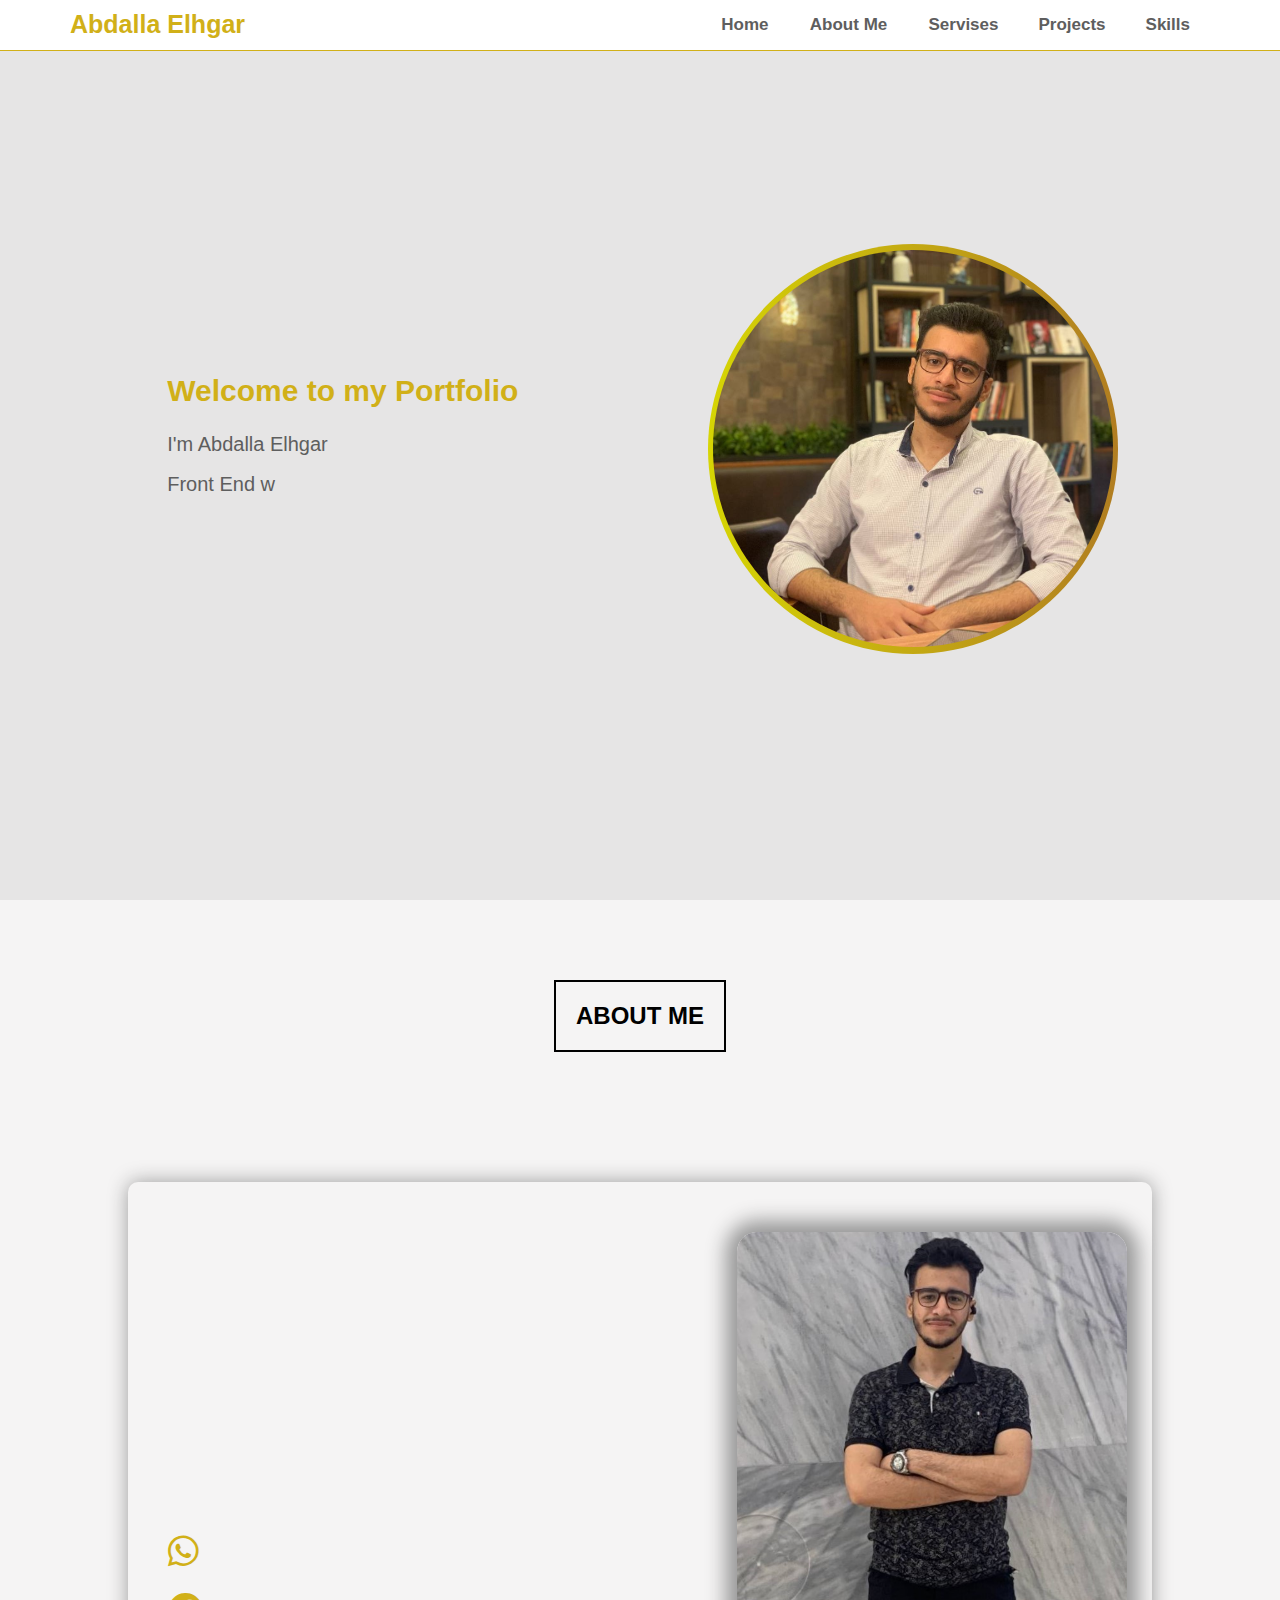
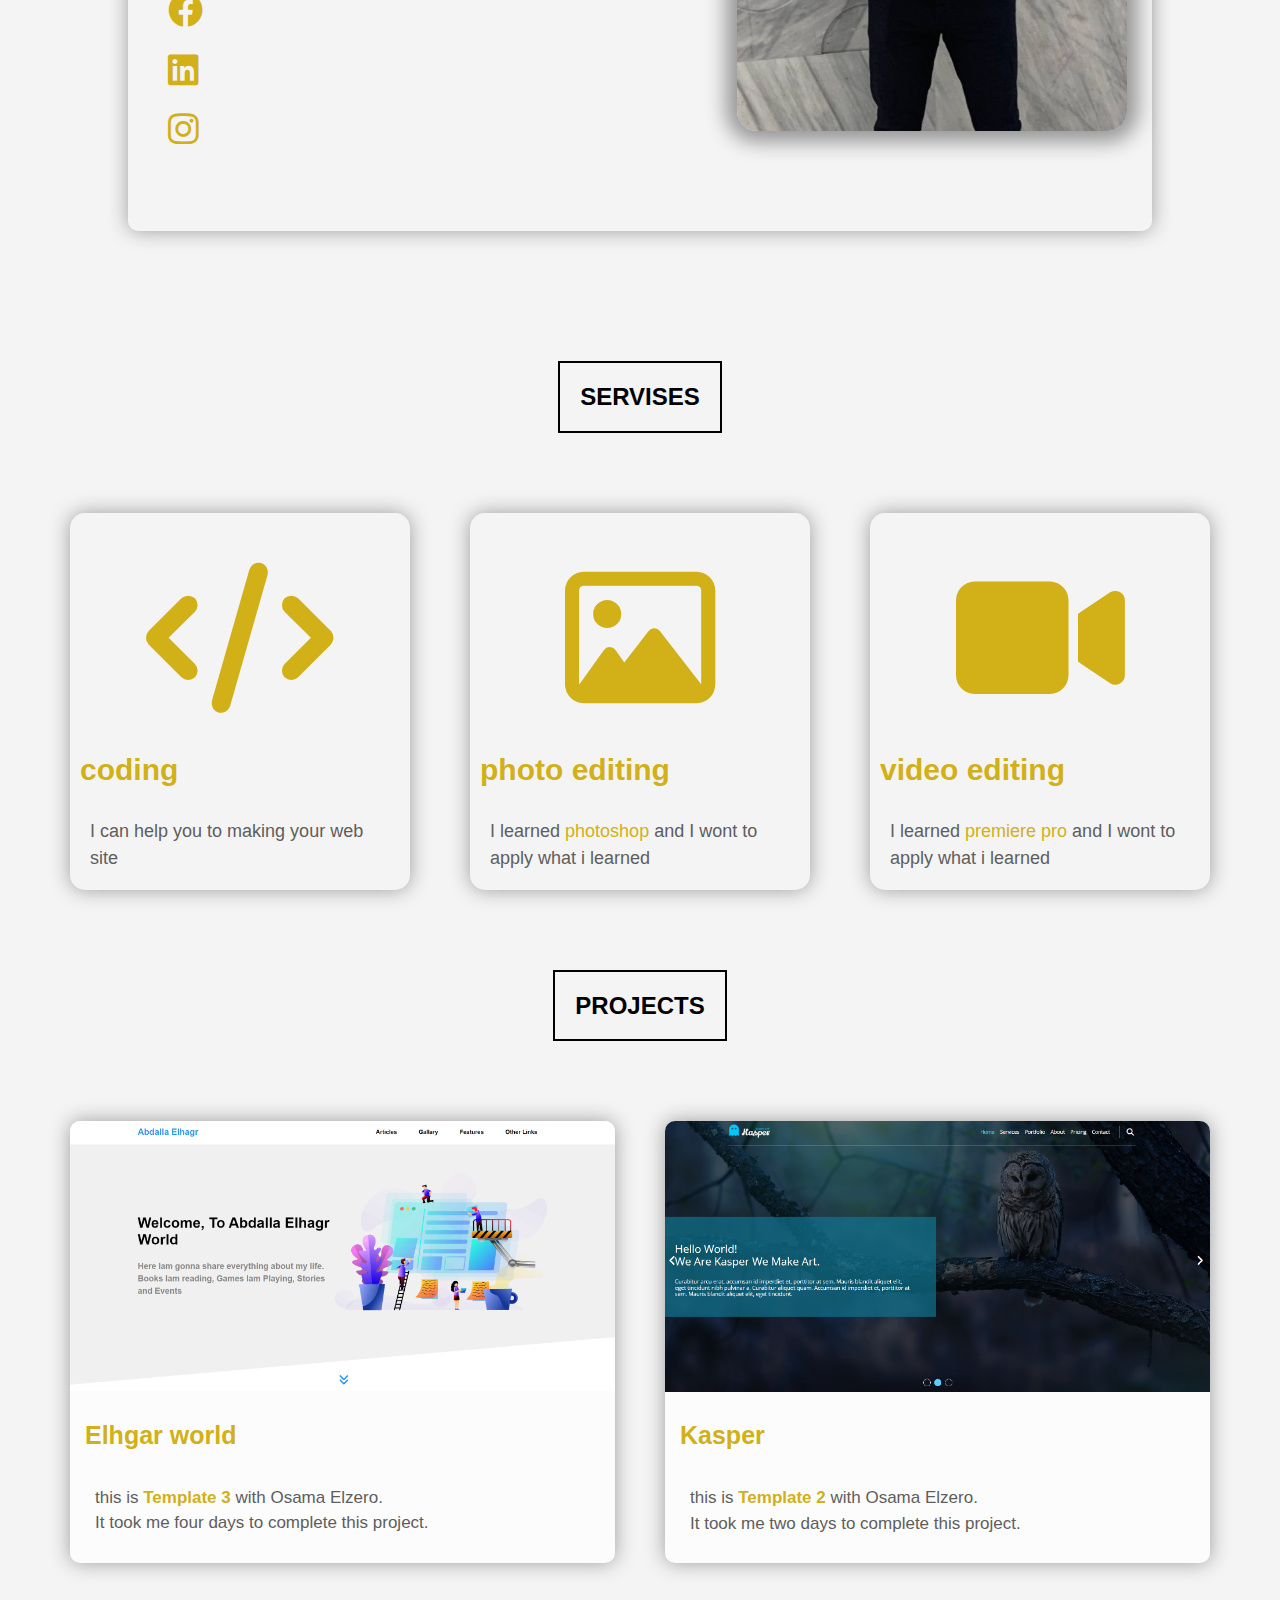
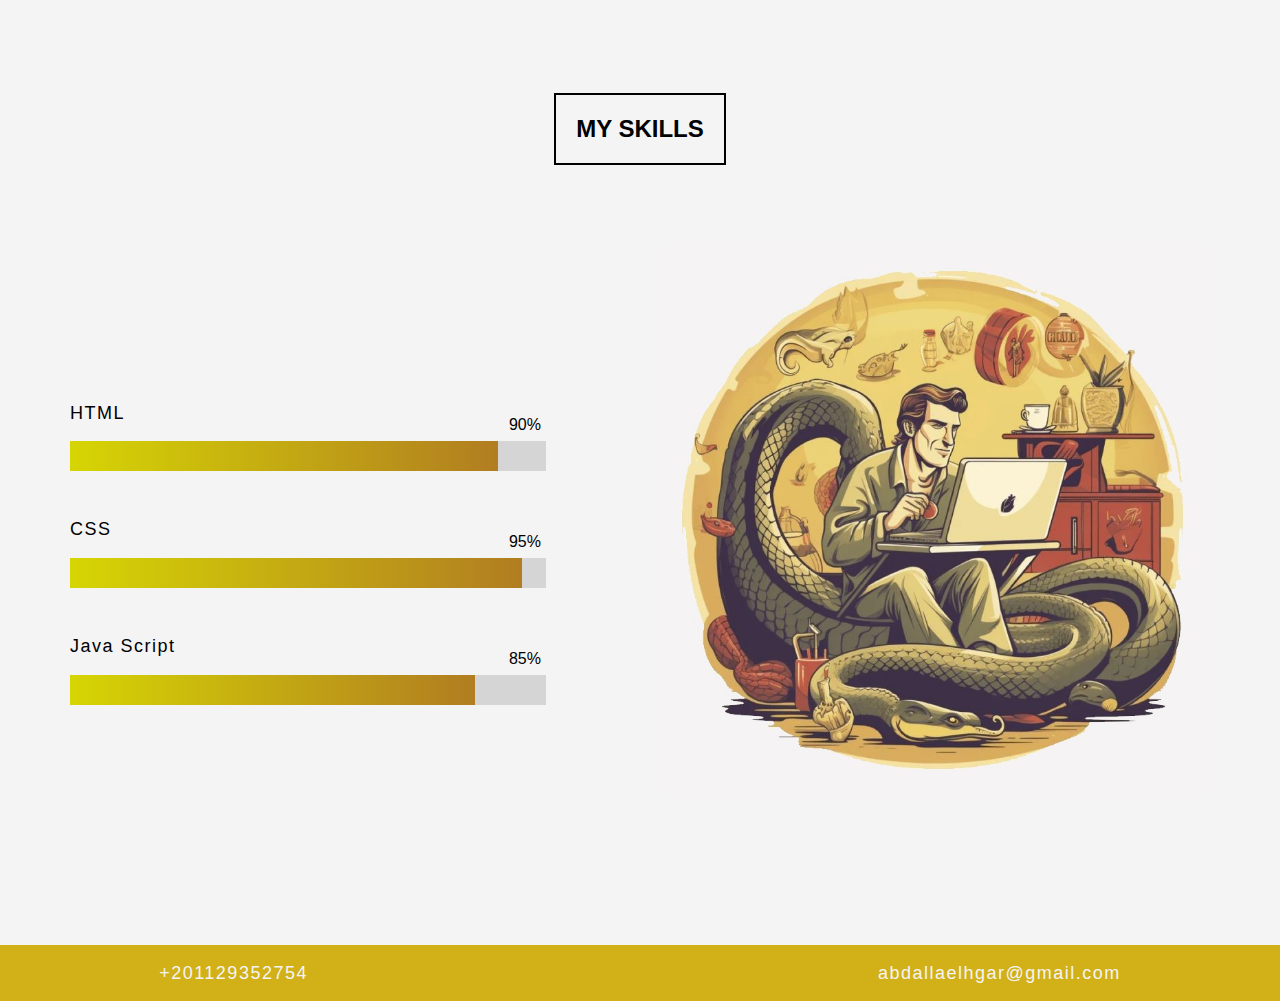
<file: index.html>
<!DOCTYPE html>
<html lang="en">
<head>
    <meta charset="UTF-8">
    <meta http-equiv="X-UA-Compatible" content="IE=edge">
    <meta name="viewport" content="width=device-width, initial-scale=1.0">
    <link rel="stylesheet" href="css/all.min.css">
    <link rel="stylesheet" href="css/style.css">
    <link rel="stylesheet" href="css/any-header.css">
    <link rel="stylesheet" href="css/normalize.css">
    <title>Abdalla Elhgar</title>
</head>
<body>
    <header>
        <div class="container">
            <div class="logo">Abdalla Elhgar</div>
            <nav>
                <a href="#home"><li>Home</li></a>
                <a href="#about-me"><li>About Me</li></a>
                <a href="#servises"><li>Servises</li></a>
                <a href="#projects"><li>Projects</li></a>
                <a href="#skills"><li>Skills</li></a>
            </nav>
        </div>
    </header>
    
    <div class="home" id="home">
        <div class="container">
            <div class="image"><img src="images/profile-images/my-photo.jpg"></div>
            <div class="text">
                <h2>Welcome to my Portfolio</h2>
                <p>
                    I'm Abdalla Elhgar
                </p>
            </div>
        </div>
    </div>
    <div class="about-me" id="about-me">
        <div class="any-header">
            <h2>
                ABOUT ME
                <div class="top-left"></div>
                <div class="bottom-left"></div>
                <div class="top-right"></div>
                <div class="bottom-right"></div>
            </h2>
        </div>
        <div class="content">
            <div class="container">
                <div class="text">
                    <div class="container">
                        <div></div>
                        <div></div>
                        <div></div>
                        <div></div>
                        <div></div>
                        <div class="links">
                            <li class="whatsapp"><i class="fa-brands fa-whatsapp"></i></li>
                            <li class="facebook"><a href="https://www.facebook.com/profile.php?id=100006734686066" target="_blank"><i class="fa-brands fa-facebook"></i></a></li>
                            <li class="linked"><a href="https://www.linkedin.com/in/abdalla-elhgar-92a270241/" target="_blank"><i class="fa-brands fa-linkedin"></i></a></li>
                            <li class="instagram"><a href="https://www.instagram.com/elhgar0/" target="_blank"><i class="fa-brands fa-instagram"></i></a></li>
                        </div>
                    </div>
                    
                </div>
                <img src="images/profile-images/about-me.jpg">
            </div>
        </div>
    </div>
    <div class="servises" id="servises">
        <div class="any-header">
            <h2>
                SERVISES
                <div class="top-left"></div>
                <div class="bottom-left"></div>
                <div class="top-right"></div>
                <div class="bottom-right"></div>
            </h2>
        </div>
        <div class="content">
            <div class="container">
                <div class="service">
                    <div><i class="icon fa-solid fa-code"></i></div>
                    <!-- <img class="icon" src="images/icones/icon.png"> -->
                    <h3 class="title">coding</h3>
                    <p class="text">I can help you to making your web site</p>
                </div>
                <div class="service">
                    <div><i class="icon fa-regular fa-image"></i></div>
                    <h3 class="title">photo editing</h3>
                    <p class="text">I learned <span>photoshop</span> and I wont to apply what i learned</p>
                </div>
                <div class="service">
                    <div><i class="icon fa-solid fa-video"></i></div>
                    <h3 class="title">video editing</h3>
                    <p class="text">I learned <span>premiere pro</span> and I wont to apply what i learned</p>
                </div>
            </div>
        </div>
    </div>
    <div class="projects" id="projects">
        <div class="any-header">
            <h2>
                PROJECTS
                <div class="top-left"></div>
                <div class="bottom-left"></div>
                <div class="top-right"></div>
                <div class="bottom-right"></div>
            </h2>
        </div>
        <div class="content">
            <div class="container">
                <div  class="box">
                    <div class="image"><img src="images/projects-images/template-3.png"></div>
                    <div class="box-content">
                        <div class="text">
                            <div class="container">
                                <h3>Elhgar world</h3>
                                <p>
                                    this is <span>Template 3</span> with Osama Elzero. <br>
                                    It took me four days to complete this project.
                                </p>
                            </div>
                        </div>
                        <a class="enter" href="pages/Template 3/index.html" target="_blank">Enter</a>
                    </div>
                </div>
                <div  class="box">
                    <div class="image"><img src="images/projects-images/template-2.png"></div>
                    <div class="box-content">
                        <div class="text">
                            <div class="container">
                                <h3>Kasper</h3>
                                <p>
                                    this is <span>Template 2</span> with Osama Elzero. <br>
                                    It took me two days to complete this project.
                                </p>
                            </div>
                        </div>
                        <a class="enter" href="pages/Template 2/index.html" target="_blank">Enter</a>
                    </div>
                </div>
            </div>
        </div>
    </div>
    <div class="skills" id="skills">
        <div class="any-header">
            <h2>
                MY SKILLS
                <div class="top-left"></div>
                <div class="bottom-left"></div>
                <div class="top-right"></div>
                <div class="bottom-right"></div>
            </h2>
        </div>
        <div class="content">
            <div class="container">
                <div class="pro_lang">
                    <div class="html"><h3>HTML</h3><div class="bar"></div></div>
                    <div class="css"><h3>CSS</h3><div class="bar"></div></div>
                    <div class="JS"><h3>Java Script</h3><div class="bar"></div></div>
            </div>
            <div class="photo">
                <img src="images/skills/skills.jpeg">
            </div>
            <!-- <div class="outher">
                <div class="Ps"><h3>Photoshop</h3><div class="bar"></div></div>
                <div class="Pr"><h3>Premiere</h3><div class="bar"></div></div>
                <div class="Ae"><h3>Afterefict</h3><div class="bar"></div></div>
            </div> -->
                
            </div>
        </div>

    </div>
    <footer>
        <div class="container">
            <div class="phone-number"><p>+201129352754</p></div>
            <div class="mail"><a href="mailto:abdallaelhgar@gmail.com">abdallaelhgar@gmail.com</a></div>
        </div>
    </footer>
</body>
</html>
</file>
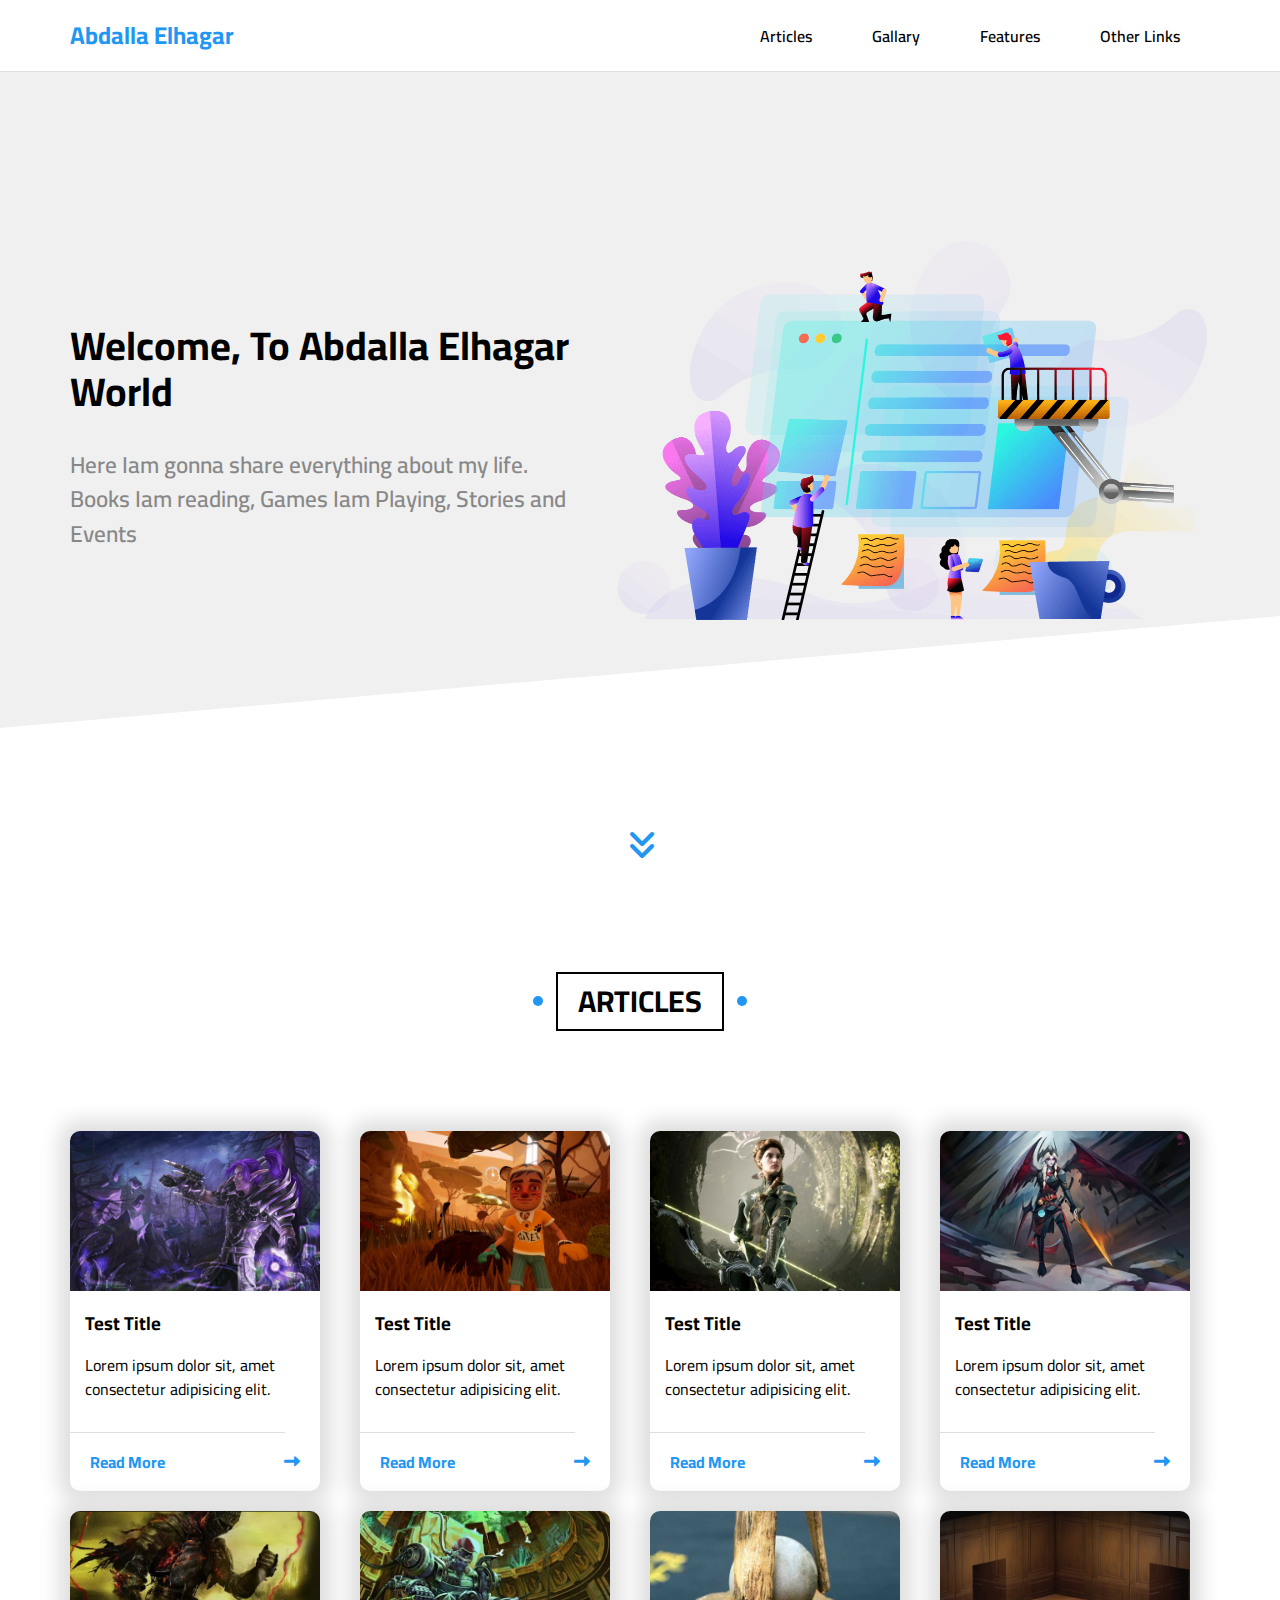
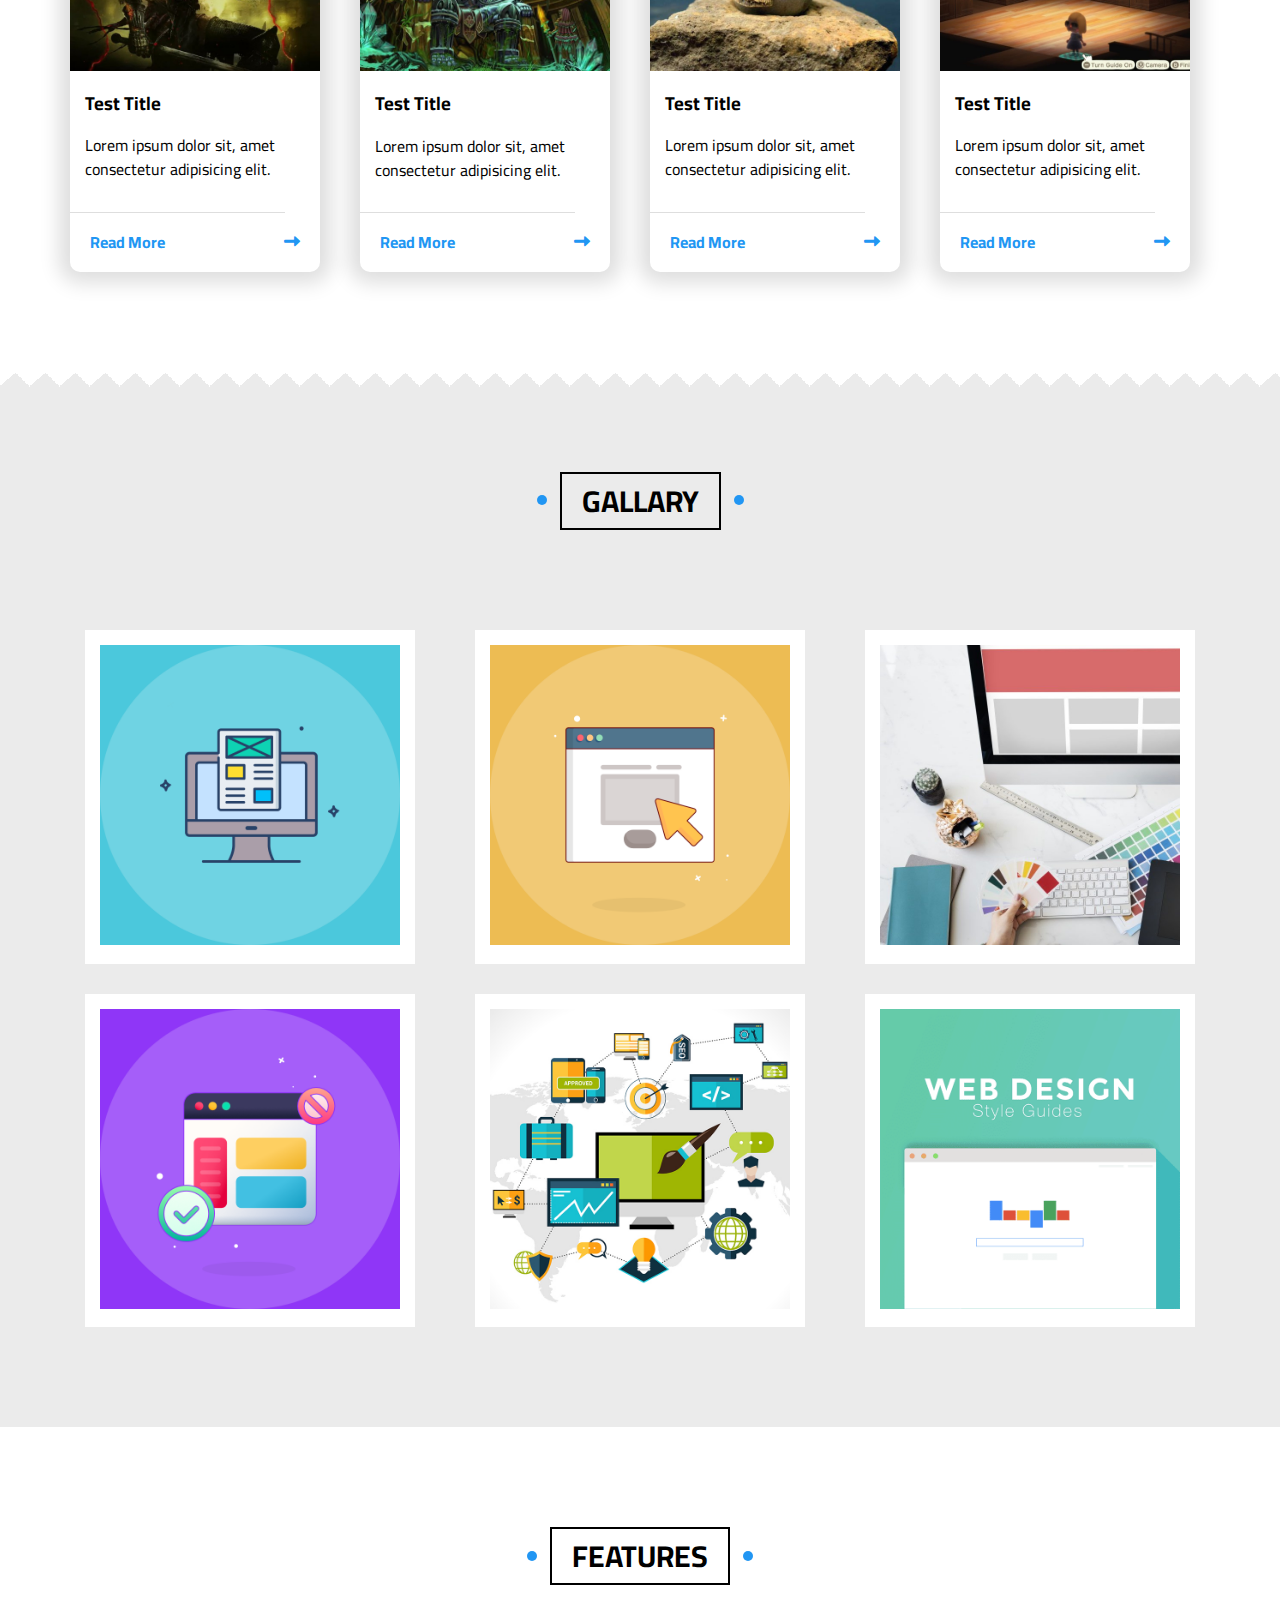
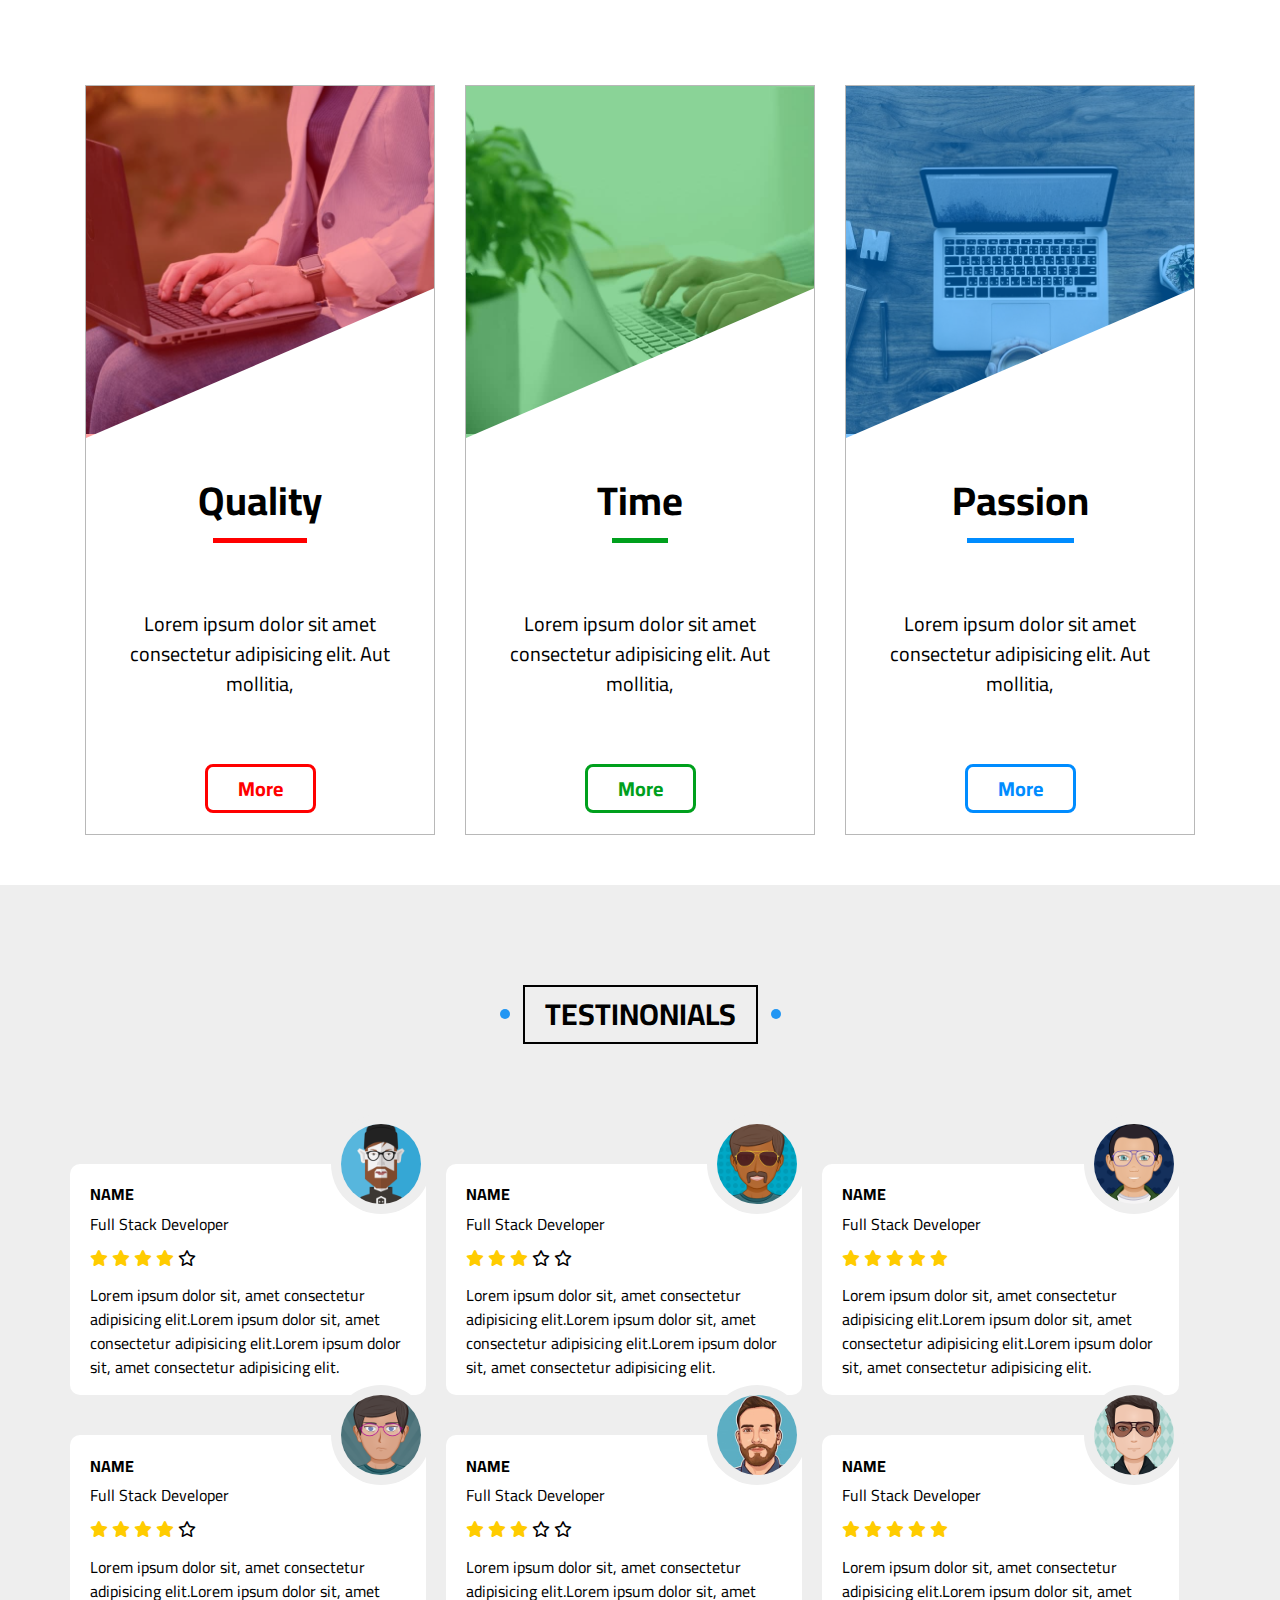
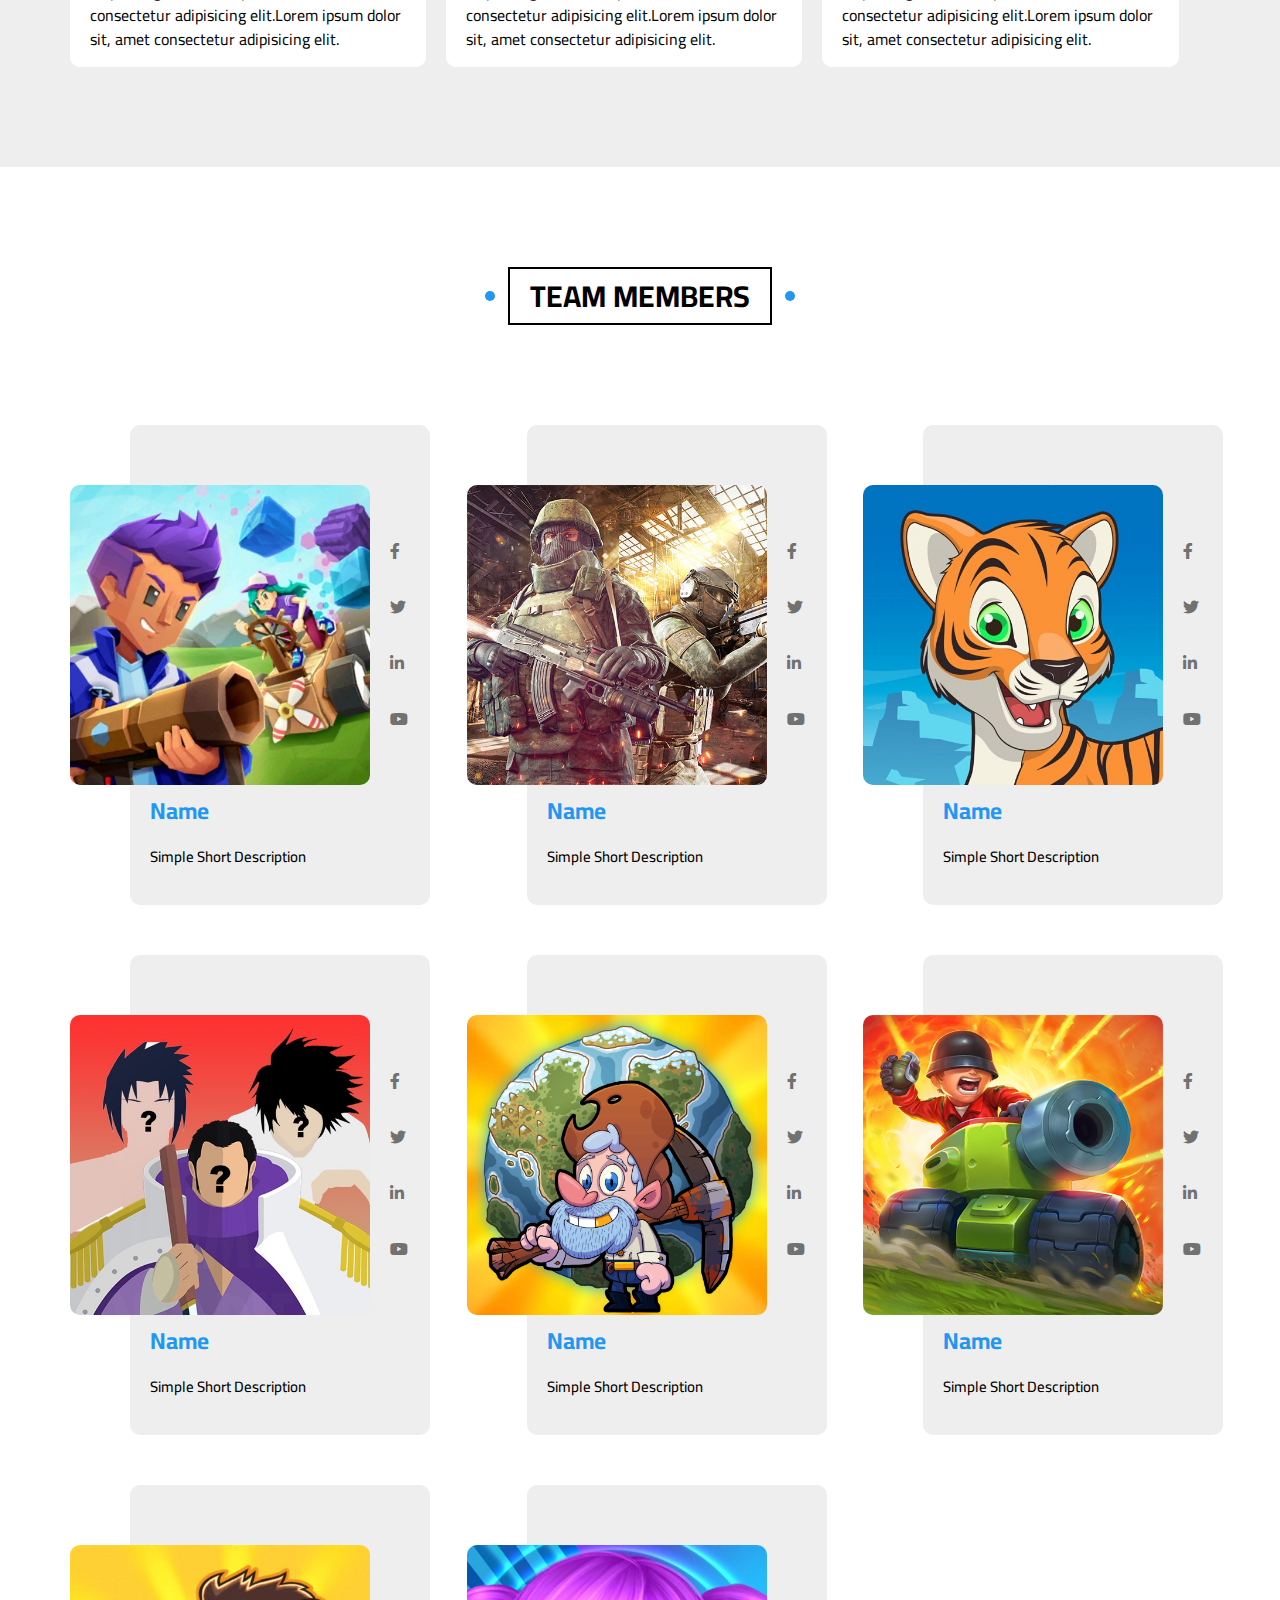
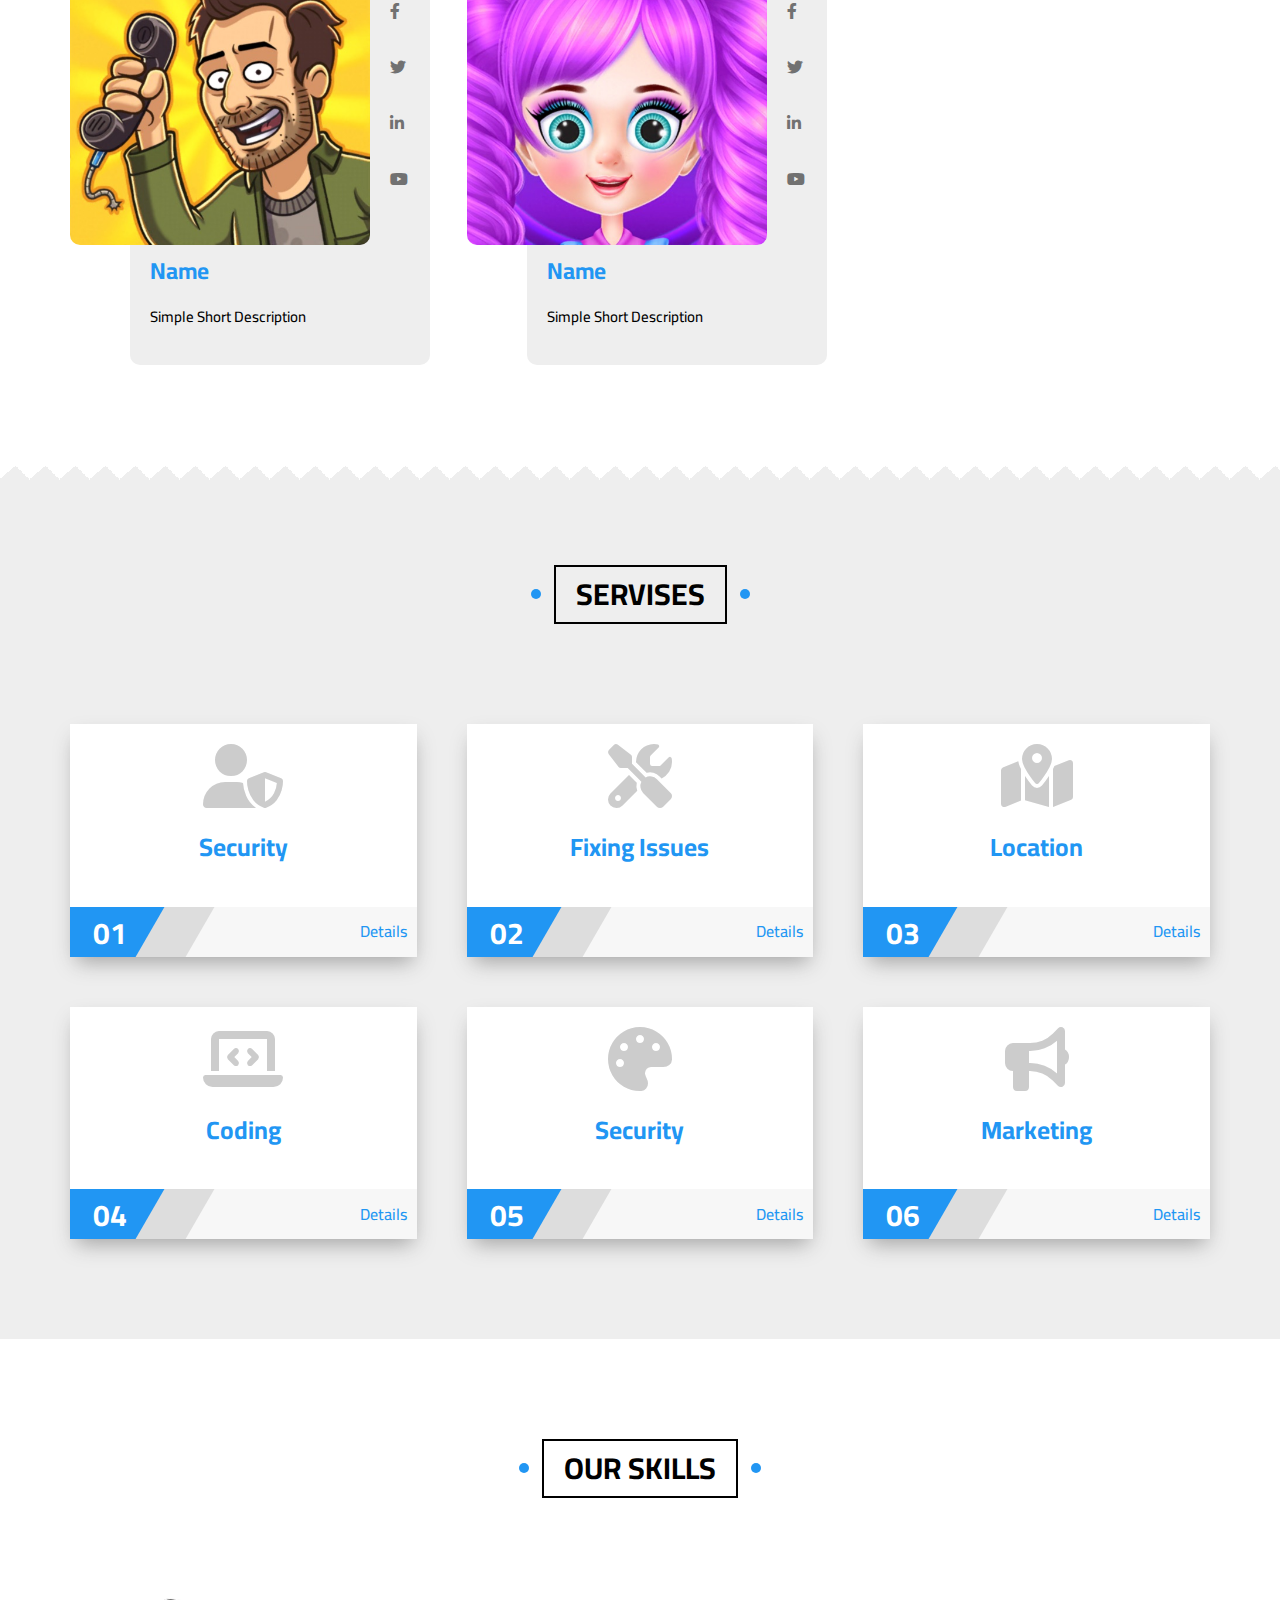
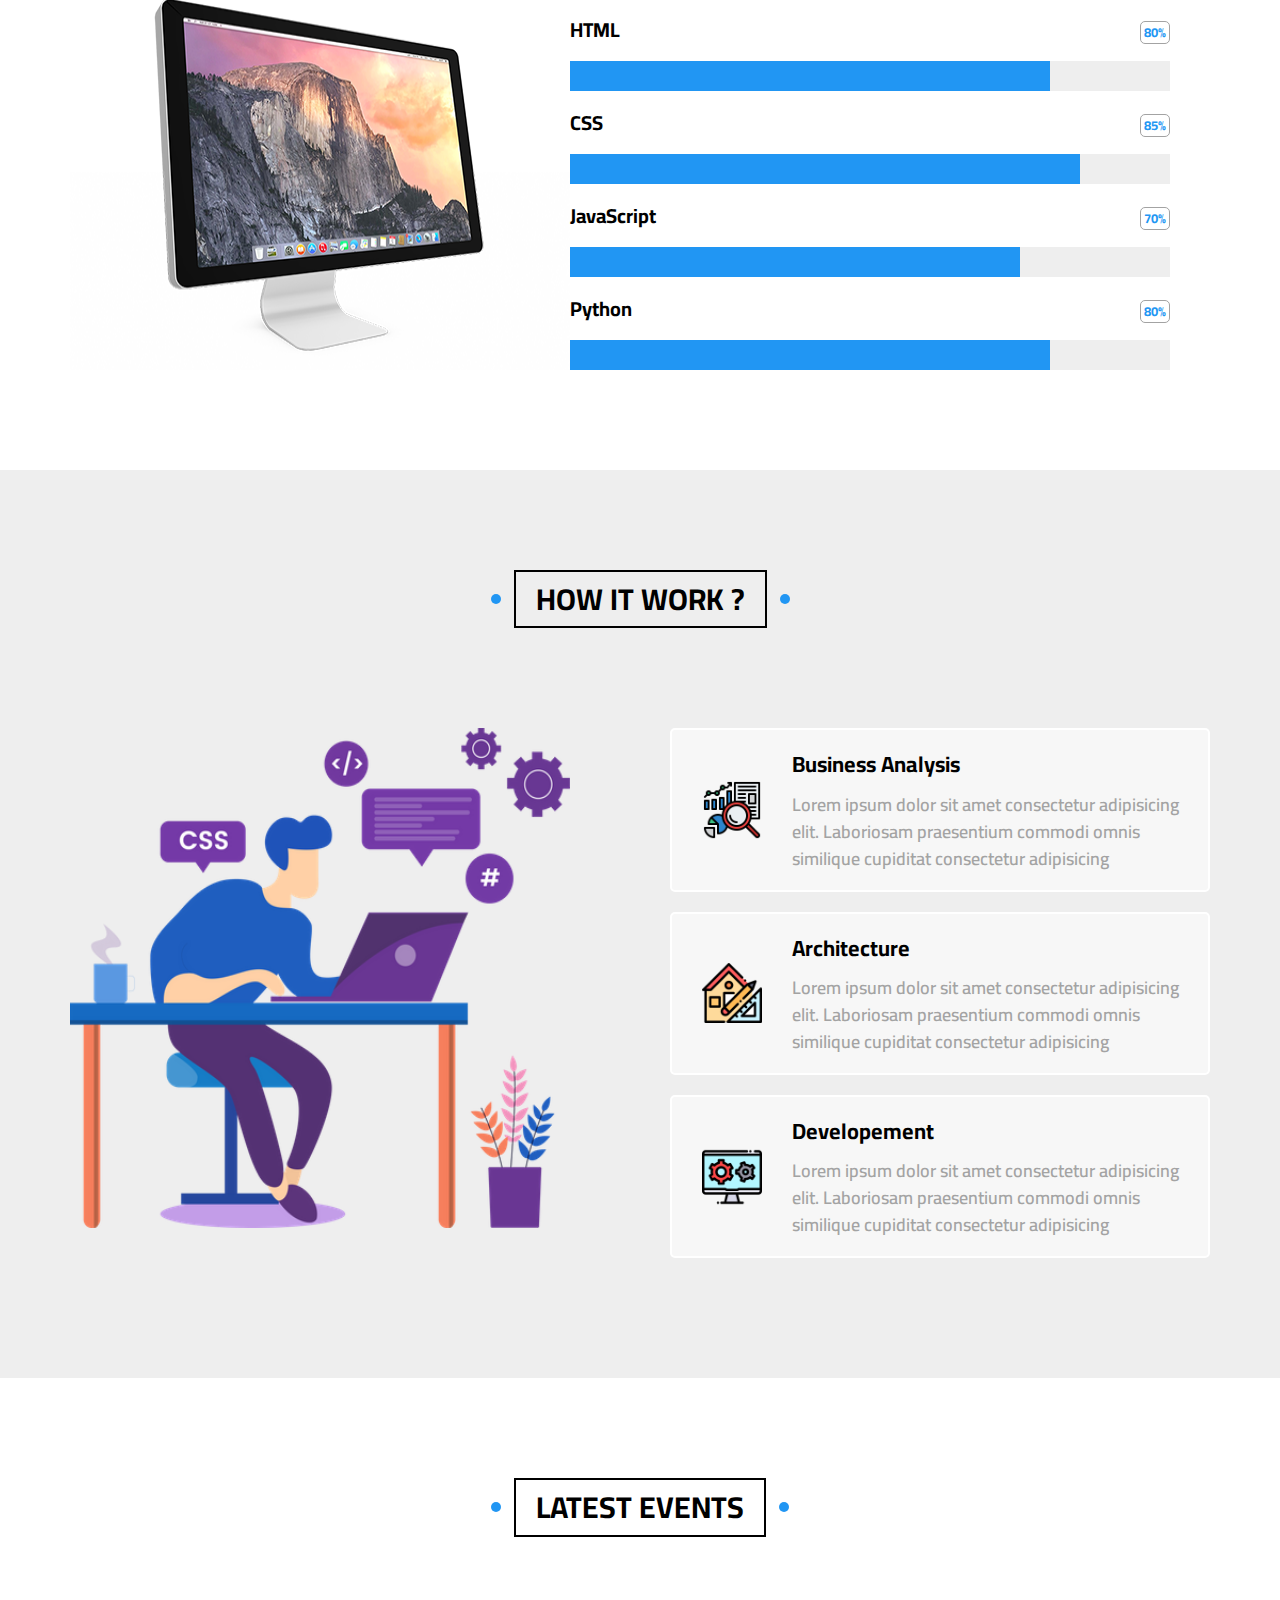
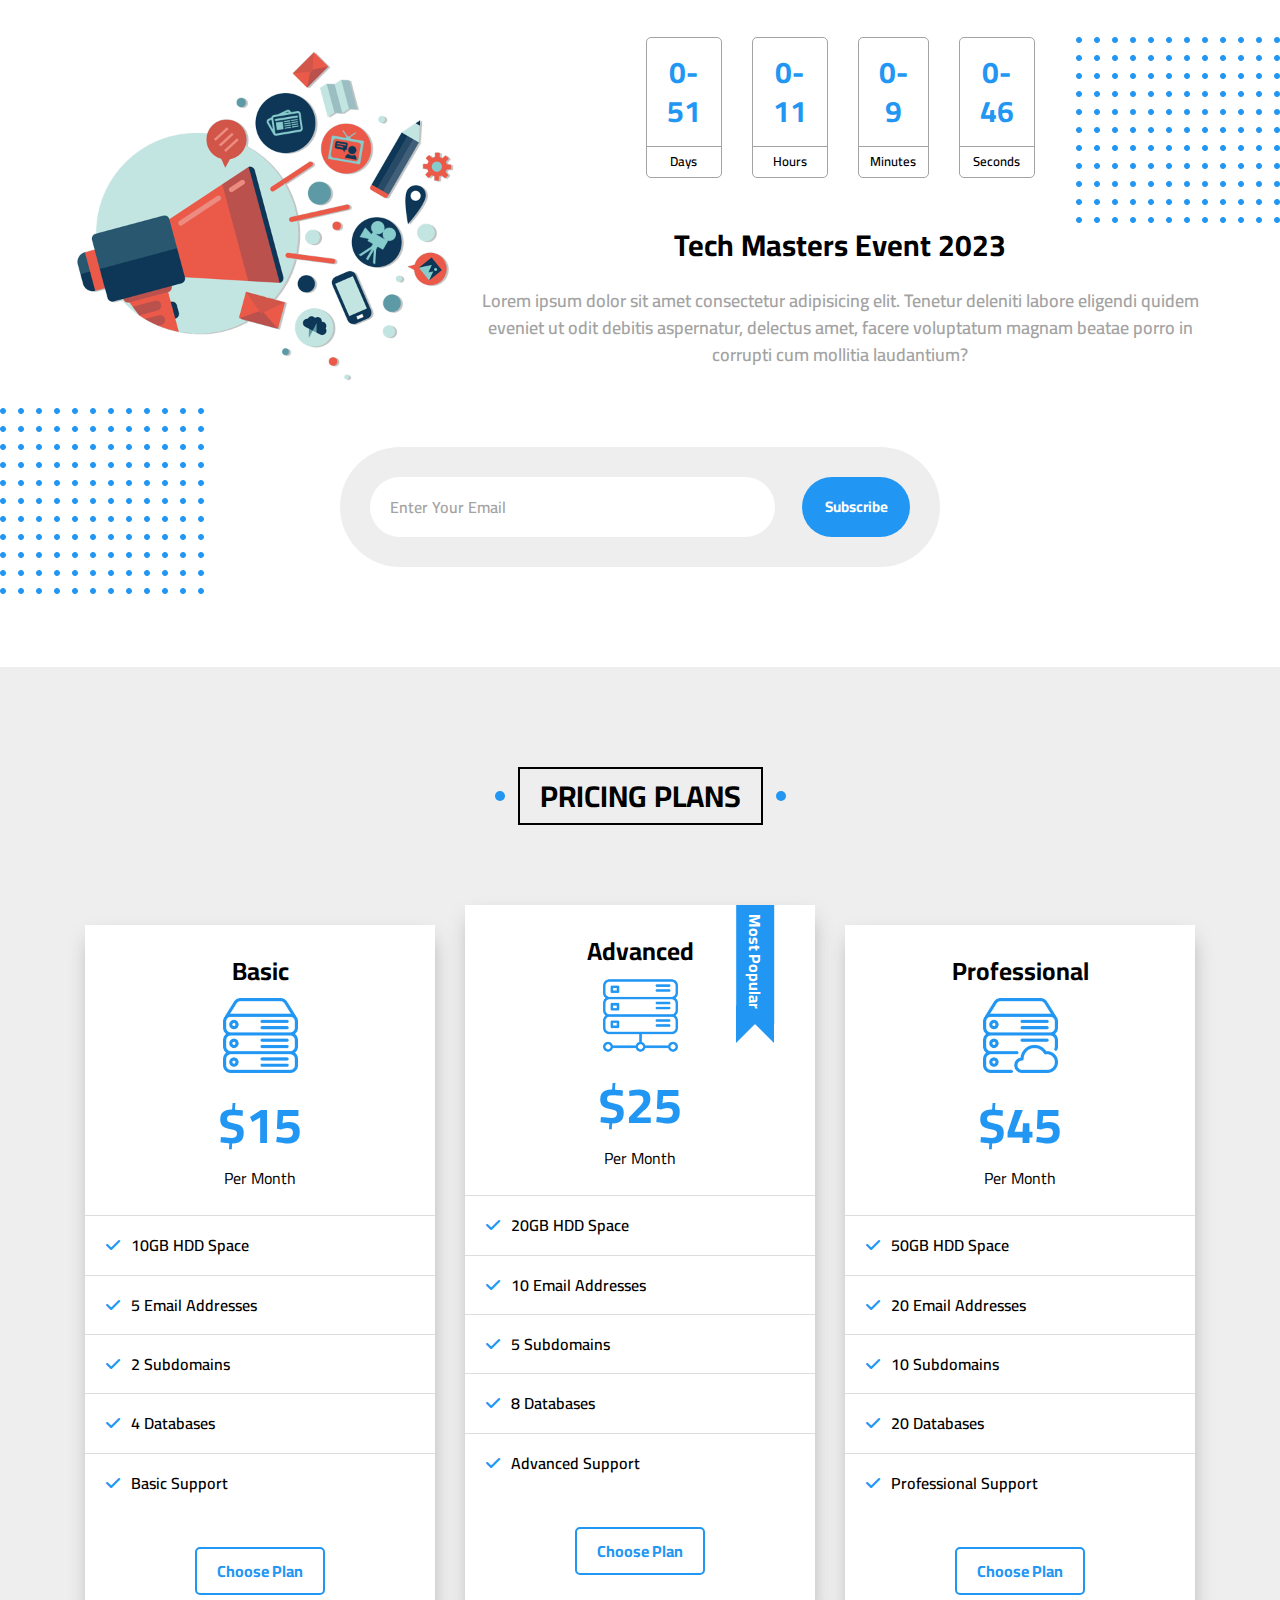
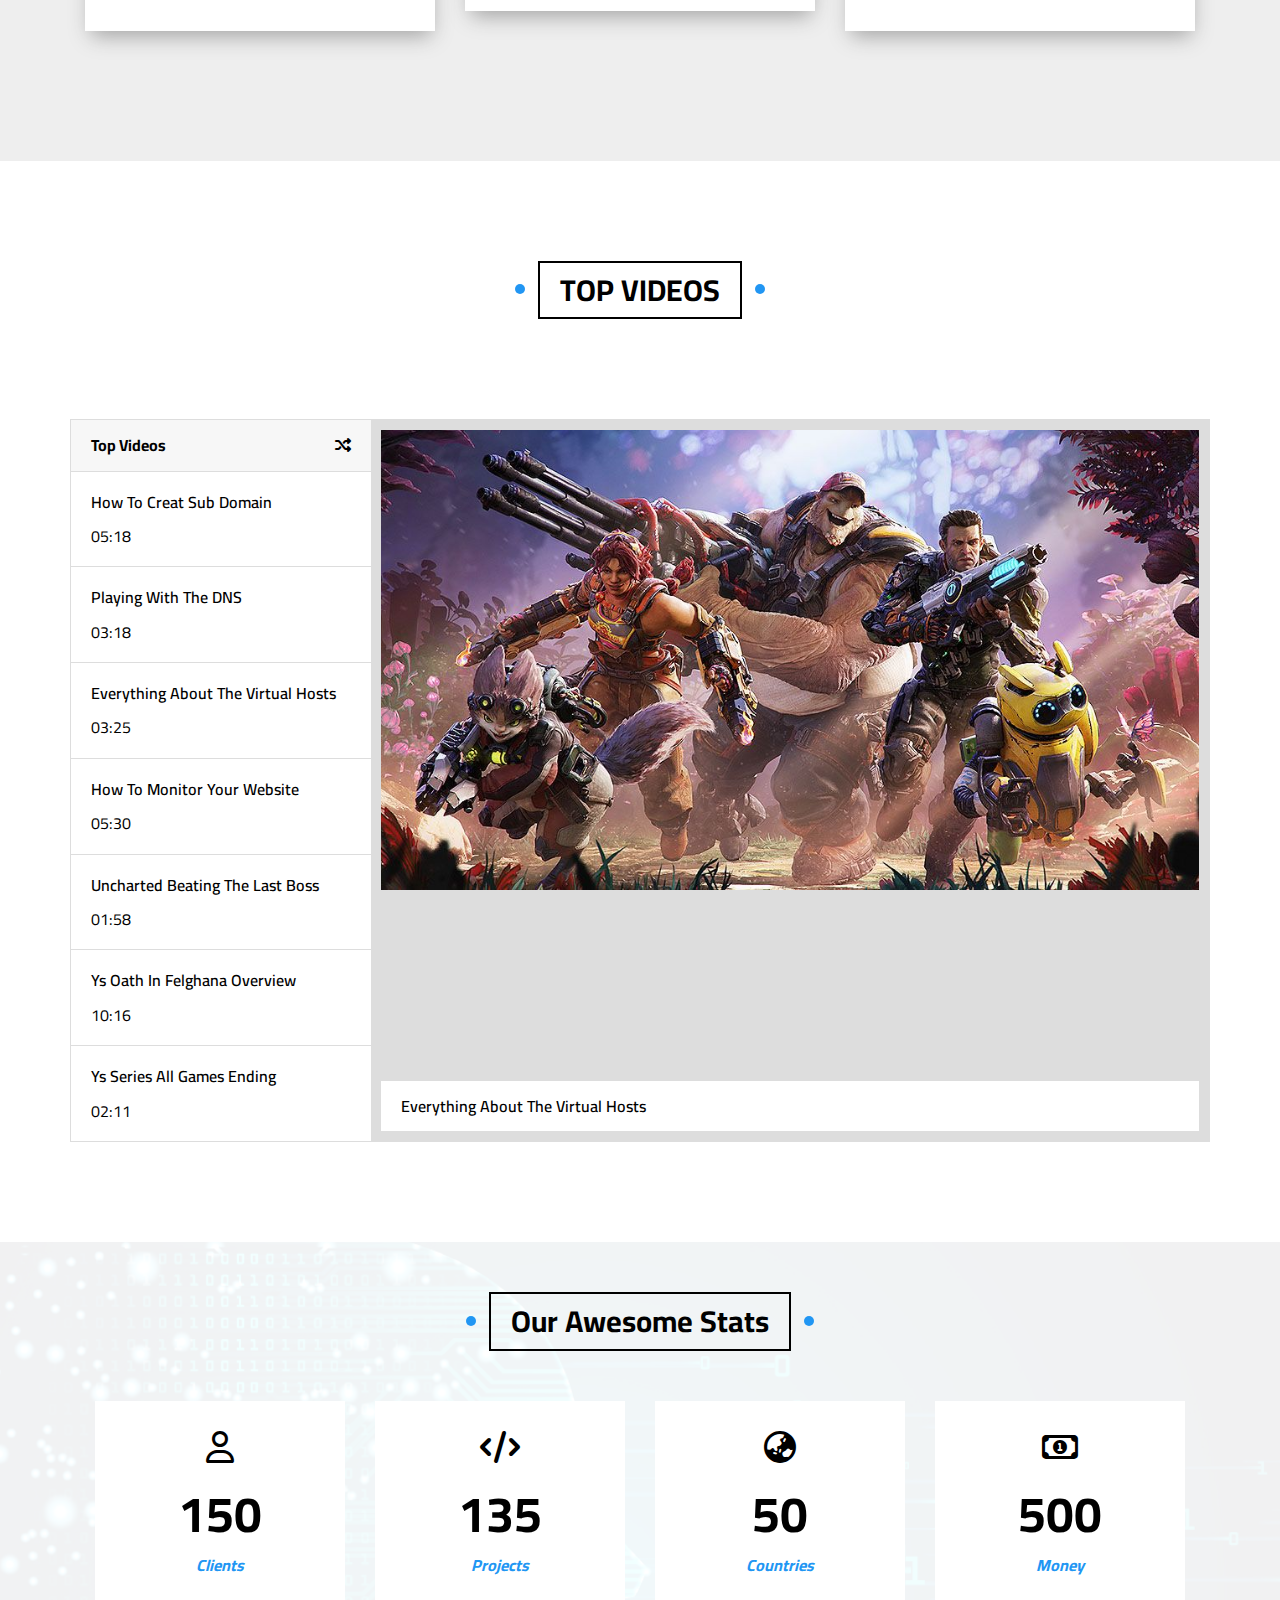
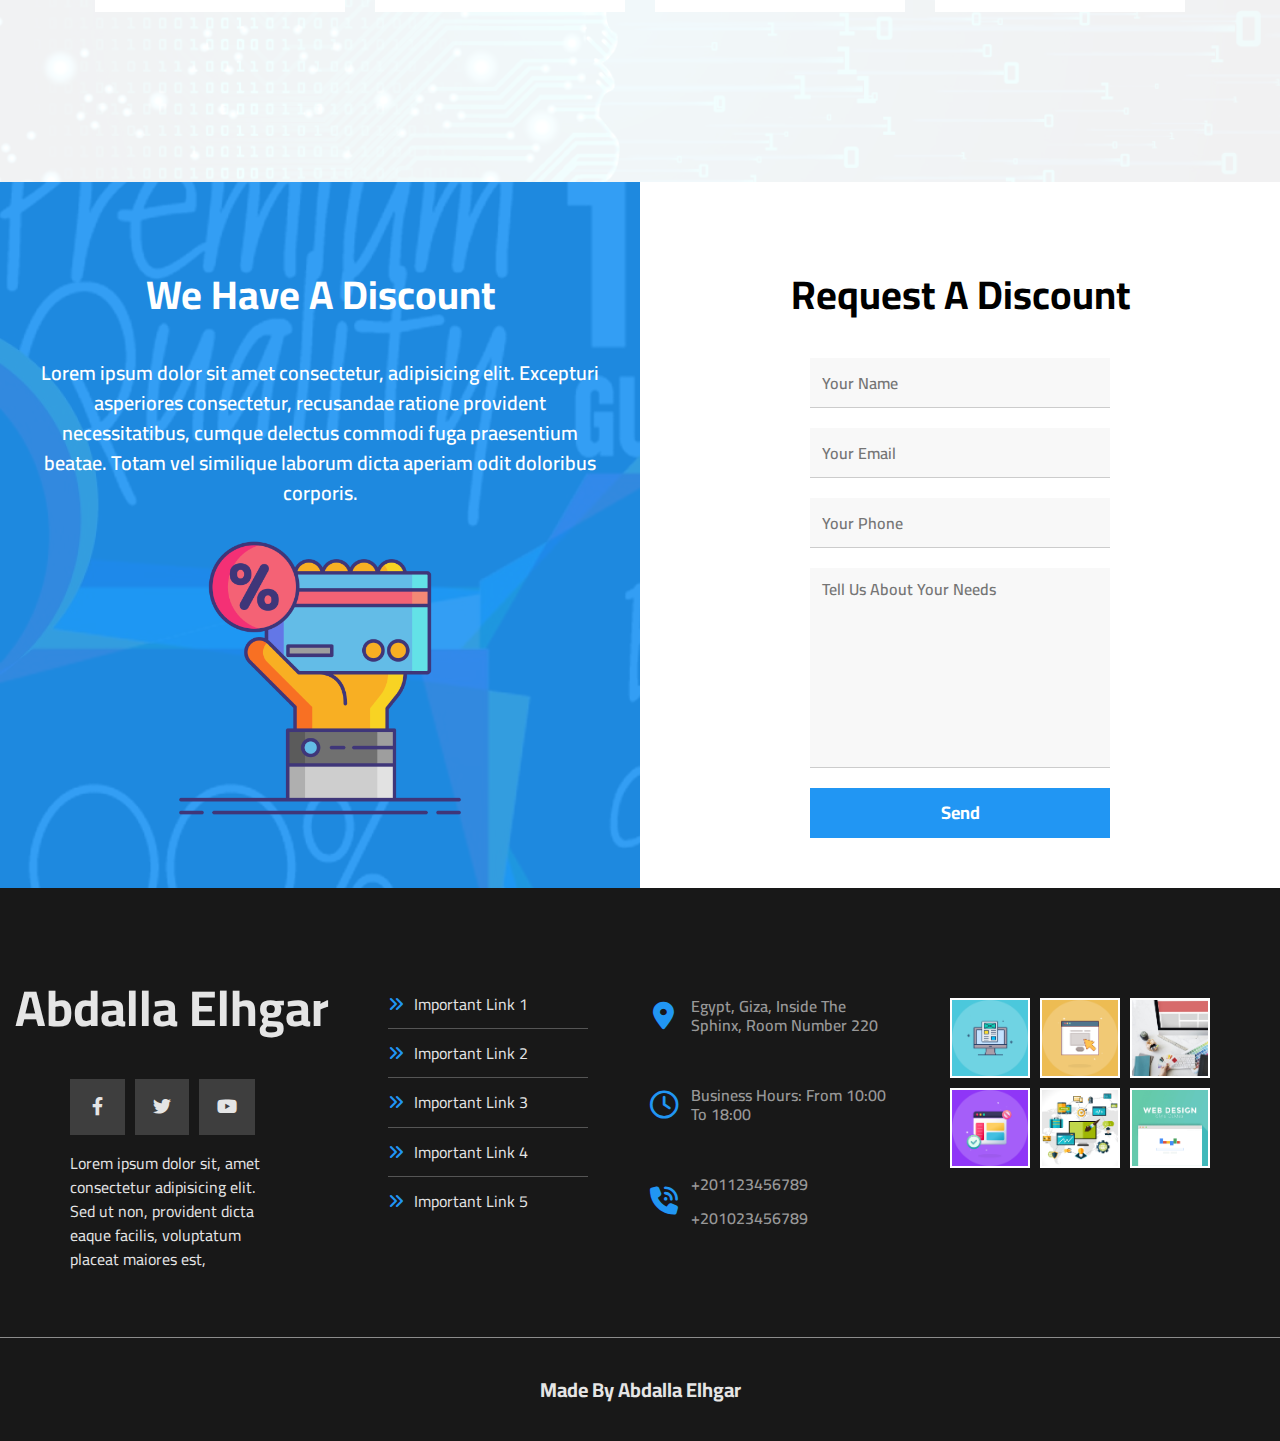
<file: pages/Template 3/index.html>
<!DOCTYPE html>
<html lang="en">
<head>
    <meta charset="UTF-8">
    <meta http-equiv="X-UA-Compatible" content="IE=edge">
    <meta name="viewport" content="width=device-width, initial-scale=1.0">
    <!-- start css files -->
    <link rel="stylesheet" href="css/all.min.css">
    <link rel="stylesheet" href="css/stayle.css">
    <link rel="stylesheet" href="css/normalize.css">
    <link rel="stylesheet" href="css/any-header.css">
    <!-- end css files -->
    <!-- start font links -->
    <link rel="preconnect" href="https://fonts.googleapis.com">
    <link rel="preconnect" href="https://fonts.gstatic.com" crossorigin>
    <link href="https://fonts.googleapis.com/css2?family=Cairo:wght@200;300;600;700&family=Open+Sans:wght@400;700&display=swap" rel="stylesheet">
    <!-- end font links -->
    <title>Template 3</title>
</head>
<body>
    <header>
        <div class="container">
            <div class="logo"><h2>Abdalla Elhagar</h2></div>
            <ul class="nav">
                <li><a href="#articles">Articles</a></li>
                <li><a href="#gallary">Gallary</a></li>
                <li><a href="#features">Features</a></li>
                <li>
                    <a href="#">Other Links</a>
                    <div class="mega-menu">
                        <div><img src="images/megamenu.png"></div>
                        <div class="links">
                            <ul class="list1">
                                <li><a href="#testimonials"><i class="icon far fa-comments fa-fw"></i>Testimonials</a></li>
                                <li><a href="#team-members"><i class="icon far fa-user fa-fw"></i>Team Members</a></li>
                                <li><a href="#servises"><i class="icon far fa-building fa-fw"></i>Services</a></li>
                                <li><a href="#our-skills"><i class="icon far fa-check-circle fa-fw"></i>Our Skills</a></li>
                                <li><a href="#work"><i class="icon far fa-clipboard fa-fw"></i>How It Work</a></li>
                            </ul>
                            <ul class="list2">
                                <li><a href="#events"><i class="icon far fa-calendar-alt fa-fw"></i>Events</a></li>
                                <li><a href="#pricing-plans"><i class="icon fas fa-server fa-fw"></i>Priking plans</a></li>
                                <li><a href="#videos"><i class="icon far fa-play-circle fa-fw"></i>Top Videos</a></li>
                                <li><a href="#stats"><i class="icon far fa-chart-bar fa-fw"></i>Stats</a></li>
                                <li><a href="#discount"><i class="icon fas fa-percent fa-fw"></i>Requese A Discount</a></li>
                            </ul>
                        </div>
                    </div>
                </li>
            </ul>
            
        </div>
    </header>
    <div class="landing">
        <div class="container">
            <div class="text">
                <h2>Welcome, To Abdalla Elhagar World</h2>
                <p>Here Iam gonna share everything about my life.<br>
                    Books Iam reading, Games Iam Playing, Stories and Events</p>
            </div>
            <div class="image"><img src="images/landing-image.png" width="600px"></div>
            <a href="#articles"><i class="icon fas fa-angle-double-down fa-2x"></i></a>
        </div>
    </div>
    <div class="articles" id="articles">
        <div class="any-header">
            <div class="any-header-text">ARTICLES</div>
        </div>
        <div class="articles-content">
            <div class="container">
                <div class="box">
                    <div><img src="images/articles-images/cat-01.jpg"></div>
                    <div class="text">
                    
                        <h3>Test Title</h3>
                        <p>
                            Lorem ipsum dolor sit, amet consectetur adipisicing elit.
                        </p>
                    
                    </div>
                    <div class="read">
                        <a href="#">Read More</a>
                        <i class="icon fas fa-long-arrow-alt-right"></i>
                    </div>
                </div>
                <div class="box">
                    <div><img src="images/articles-images/cat-02.jpg"></div>
                    <div class="text">
                        <h3>Test Title</h3>
                        <p>
                            Lorem ipsum dolor sit, amet consectetur adipisicing elit.
                        </p>
                    </div>
                    <div class="read">
                        <a href="#">Read More</a>
                        <i class="icon fas fa-long-arrow-alt-right"></i>
                    </div>
                </div>
                <div class="box">
                    <div><img src="images/articles-images/cat-03.jpg"></div>
                    <div class="text">
                            <h3>Test Title</h3>
                            <p>
                                Lorem ipsum dolor sit, amet consectetur adipisicing elit.
                            </p>
                    </div>
                    <div class="read">
                        <a href="#">Read More</a>
                        <i class="icon fas fa-long-arrow-alt-right"></i>
                    </div>
                </div>
                <div class="box">
                    <div><img src="images/articles-images/cat-04.jpg"></div>
                    <div class="text">
                        <h3>Test Title</h3>
                        <p>
                            Lorem ipsum dolor sit, amet consectetur adipisicing elit.
                        </p>                
                    </div>
                    <div class="read">
                        <a href="#">Read More</a>
                        <i class="icon fas fa-long-arrow-alt-right"></i>
                    </div>
                </div>
                <div class="box">
                    <div><img src="images/articles-images/cat-05.jpg"></div>
                    <div class="text">
                        <h3>Test Title</h3>
                        <p>
                            Lorem ipsum dolor sit, amet consectetur adipisicing elit.
                        </p>
                    </div>
                    <div class="read">
                        <a href="#">Read More</a>
                        <i class="icon fas fa-long-arrow-alt-right"></i>
                    </div>
                </div>
                <div class="box">
                    <div><img src="images/articles-images/cat-06.jpg"></div>
                    <div class="text">
                        <h3>Test Title</h3>
                        <p>
                            Lorem ipsum dolor sit, amet consectetur adipisicing elit.
                        </p>
                    </div>
                    <div class="read">
                        <a href="#">Read More</a>
                        <i class="icon fas fa-long-arrow-alt-right"></i>
                    </div>
                </div>
                <div class="box">
                    <div><img src="images/articles-images/cat-07.jpg"></div>
                    <div class="text">
                        <h3>Test Title</h3>
                        <p>
                            Lorem ipsum dolor sit, amet consectetur adipisicing elit.
                        </p>
                    </div>
                    <div class="read">
                        <a href="#">Read More</a>
                        <i class="icon fas fa-long-arrow-alt-right"></i>
                    </div>
                </div>
                <div class="box">
                    <div><img src="images/articles-images/cat-08.jpg"></div>
                    <div class="text">
                        <h3>Test Title</h3>
                        <p>
                            Lorem ipsum dolor sit, amet consectetur adipisicing elit.
                        </p>
                    </div>
                    <div class="read">
                        <a href="#">Read More</a>
                        <i class="icon fas fa-long-arrow-alt-right"></i>
                    </div>
                </div>
            </div>
        </div>
    </div>
    <div class="gallary" id="gallary">
        <div class="any-header">
            <div class="any-header-text">GALLARY</div>
        </div>
        <div class="gallary-content">
            <div class="container">
                <div class="image"><img src="images/gallary-images/gallery-01.png"></div>
                <div class="image"><img src="images/gallary-images/gallery-02.png"></div>
                <div class="image"><img src="images/gallary-images/gallery-03.jpg"></div>
                <div class="image"><img src="images/gallary-images/gallery-04.png"></div>
                <div class="image"><img src="images/gallary-images/gallery-05.jpg"></div>
                <div class="image"><img src="images/gallary-images/gallery-06.png"></div>
            </div>
        </div>
    </div>
    <div class="features" id="features">
        <div class="any-header">
            <div class="any-header-text">FEATURES</div>
        </div>
        <div class="features-content">
            <div class="container">
                <div class="box">
                    <div class="image"><img src="images/features-images/features-01.jpg"></div>
                    <div class="text">
                        <h3>Quality</h3>
                        <p>Lorem ipsum dolor sit amet consectetur adipisicing elit. Aut mollitia,</p>
                        <a href="#">More</a>
                    </div>
                </div>
                <div class="box">
                    <div class="image"><img src="images/features-images/features-02.jpg"></div>
                    <div class="text">
                        <h3>Time</h3>
                        <p>Lorem ipsum dolor sit amet consectetur adipisicing elit. Aut mollitia,</p>
                        <a href="#">More</a>
                    </div>
                </div>
                <div class="box">
                    <div class="image"><img src="images/features-images/features-03.jpg"></div>
                    <div class="text">
                        <h3>Passion</h3>
                        <p>Lorem ipsum dolor sit amet consectetur adipisicing elit. Aut mollitia,</p>
                        <a href="#">More</a>
                    </div>
                </div>
            </div>
        </div>
    </div>
    <div class="testimonials" id="testimonials">
        <div class="any-header">
            <div class="any-header-text">TESTINONIALS</div>
        </div>
        <div class="testimonials-content">
            <div class="container">
                <div class="box">
                    <img src="images/avatars-images/avatar-01.png">
                    <h4>NAME</h4>
                    <p>Full Stack Developer</p>
                    <div class="stars">
                        <i class="icon filled fas fa-star"></i>
                        <i class="icon filled fas fa-star"></i>
                        <i class="icon filled fas fa-star"></i>
                        <i class="icon filled fas fa-star"></i>
                        <i class="far fa-star"></i>
                    </div>
                    <p>Lorem ipsum dolor sit, amet consectetur adipisicing elit.Lorem ipsum dolor sit, amet consectetur adipisicing elit.Lorem ipsum dolor sit, amet consectetur adipisicing elit.</p>
                </div>
                <div class="box">
                    <img src="images/avatars-images/avatar-02.png">
                    <h4>NAME</h4>
                    <p>Full Stack Developer</p>
                    <div class="stars">
                        <i class="icon filled fas fa-star"></i>
                        <i class="icon filled fas fa-star"></i>
                        <i class="icon filled fas fa-star"></i>
                        <i class="far fa-star"></i>
                        <i class="far fa-star"></i>
                    </div>
                    <p>Lorem ipsum dolor sit, amet consectetur adipisicing elit.Lorem ipsum dolor sit, amet consectetur adipisicing elit.Lorem ipsum dolor sit, amet consectetur adipisicing elit.</p>
                </div>
                <div class="box">
                    <img src="images/avatars-images/avatar-03.png">
                    <h4>NAME</h4>
                    <p>Full Stack Developer</p>
                    <div class="stars">
                        <i class="icon filled fas fa-star"></i>
                        <i class="icon filled fas fa-star"></i>
                        <i class="icon filled fas fa-star"></i>
                        <i class="icon filled fas fa-star"></i>
                        <i class="icon filled fas fa-star"></i>
                    </div>
                    <p>Lorem ipsum dolor sit, amet consectetur adipisicing elit.Lorem ipsum dolor sit, amet consectetur adipisicing elit.Lorem ipsum dolor sit, amet consectetur adipisicing elit.</p>
                </div>
                <div class="box">
                    <img src="images/avatars-images/avatar-04.png">
                    <h4>NAME</h4>
                    <p>Full Stack Developer</p>
                    <div class="stars">
                        <i class="icon filled fas fa-star"></i>
                        <i class="icon filled fas fa-star"></i>
                        <i class="icon filled fas fa-star"></i>
                        <i class="icon filled fas fa-star"></i>
                        <i class="far fa-star"></i>
                    </div>
                    <p>Lorem ipsum dolor sit, amet consectetur adipisicing elit.Lorem ipsum dolor sit, amet consectetur adipisicing elit.Lorem ipsum dolor sit, amet consectetur adipisicing elit.</p>
                </div>
                <div class="box">
                    <img src="images/avatars-images/avatar-05.png">
                    <h4>NAME</h4>
                    <p>Full Stack Developer</p>
                    <div class="stars">
                        <i class="icon filled fas fa-star"></i>
                        <i class="icon filled fas fa-star"></i>
                        <i class="icon filled fas fa-star"></i>
                        <i class="far fa-star"></i>
                        <i class="far fa-star"></i>
                    </div>
                    <p>Lorem ipsum dolor sit, amet consectetur adipisicing elit.Lorem ipsum dolor sit, amet consectetur adipisicing elit.Lorem ipsum dolor sit, amet consectetur adipisicing elit.</p>
                </div>
                <div class="box">
                    <img src="images/avatars-images/avatar-06.png">
                    <h4>NAME</h4>
                    <p>Full Stack Developer</p>
                    <div class="stars">
                        <i class="icon filled fas fa-star"></i>
                        <i class="icon filled fas fa-star"></i>
                        <i class="icon filled fas fa-star"></i>
                        <i class="icon filled fas fa-star"></i>
                        <i class="icon filled fas fa-star"></i>
                    </div>
                    <p>Lorem ipsum dolor sit, amet consectetur adipisicing elit.Lorem ipsum dolor sit, amet consectetur adipisicing elit.Lorem ipsum dolor sit, amet consectetur adipisicing elit.</p>
                </div>
            </div>
        </div>
    </div>
    <div class="team-members" id="team-members">
        <div class="any-header">
            <div class="any-header-text">TEAM MEMBERS</div>
        </div>
        <div class="team-members-content">
            <div class="container">
                <div class="box">
                    <div>
                        <img src="images/team-members-images/team-01.jpg">
                        <div class="icons">
                            <a href="#"><i class="fab fa-facebook-f"></i></a>
                            <a href="#"><i class="fab fa-twitter"></i></a>
                            <a href="#"><i class="fab fa-linkedin-in"></i></a>
                            <a href="#"><i class="fab fa-youtube"></i></a>
                        </div>
                    </div>
                    <div class="text">
                        <h3>Name</h3>
                        <p>Simple Short Description</p>
                    </div>
                    <div></div>
                </div>
                <div class="box">
                    <div>
                        <img src="images/team-members-images/team-02.jpg">
                        <div class="icons">
                            <a href="#"><i class="fab fa-facebook-f"></i></a>                            <a href="#"><i class="fab fa-twitter"></i></a>
                            <a href="#"><i class="fab fa-linkedin-in"></i></a>
                            <a href="#"><i class="fab fa-youtube"></i></a>
                        </div>
                    </div>
                    <div class="text">
                        <h3>Name</h3>
                        <p>Simple Short Description</p>
                    </div>
                    <div></div>
                </div>
                <div class="box">
                    <div>
                        <img src="images/team-members-images/team-03.jpg">
                        <div class="icons">
                            <a href="#"><i class="fab fa-facebook-f"></i></a>
                            <a href="#"><i class="fab fa-twitter"></i></a>
                            <a href="#"><i class="fab fa-linkedin-in"></i></a>
                            <a href="#"><i class="fab fa-youtube"></i></a>
                        </div>
                    </div>
                    <div class="text">
                        <h3>Name</h3>
                        <p>Simple Short Description</p>
                    </div>
                    <div></div>
                </div>
                <div class="box">
                    <div>
                        <img src="images/team-members-images/team-04.jpg">
                        <div class="icons">
                            <a href="#"><i class="fab fa-facebook-f"></i></a>
                            <a href="#"><i class="fab fa-twitter"></i></a>
                            <a href="#"><i class="fab fa-linkedin-in"></i></a>
                            <a href="#"><i class="fab fa-youtube"></i></a>
                        </div>
                    </div>
                    <div class="text">
                        <h3>Name</h3>
                        <p>Simple Short Description</p>
                    </div>
                    <div></div>
                </div>
                <div class="box">
                    <div>
                        <img src="images/team-members-images/team-05.png">
                        <div class="icons">
                            <a href="#"><i class="fab fa-facebook-f"></i></a>
                            <a href="#"><i class="fab fa-twitter"></i></a>
                            <a href="#"><i class="fab fa-linkedin-in"></i></a>
                            <a href="#"><i class="fab fa-youtube"></i></a>
                        </div>
                    </div>
                    <div class="text">
                        <h3>Name</h3>
                        <p>Simple Short Description</p>
                    </div>
                    <div></div>
                </div>
                <div class="box">
                    <div>
                        <img src="images/team-members-images/team-06.png">
                        <div class="icons">
                            <a href="#"><i class="fab fa-facebook-f"></i></a>
                            <a href="#"><i class="fab fa-twitter"></i></a>
                            <a href="#"><i class="fab fa-linkedin-in"></i></a>
                            <a href="#"><i class="fab fa-youtube"></i></a>
                        </div>
                    </div>
                    <div class="text">
                        <h3>Name</h3>
                        <p>Simple Short Description</p>
                    </div>
                    <div></div>
                </div>
                <div class="box">
                    <div>
                        <img src="images/team-members-images/team-07.jpg">
                        <div class="icons">
                            <a href="#"><i class="fab fa-facebook-f"></i></a>
                            <a href="#"><i class="fab fa-twitter"></i></a>
                            <a href="#"><i class="fab fa-linkedin-in"></i></a>
                            <a href="#"><i class="fab fa-youtube"></i></a>
                        </div>
                    </div>
                    <div class="text">
                        <h3>Name</h3>
                        <p>Simple Short Description</p>
                    </div>
                    <div></div>
                </div>
                <div class="box">
                    <div>
                        <img src="images/team-members-images/team-08.jpg">
                        <div class="icons">
                            <a href="#"><i class="fab fa-facebook-f"></i></a>
                            <a href="#"><i class="fab fa-twitter"></i></a>
                            <a href="#"><i class="fab fa-linkedin-in"></i></a>
                            <a href="#"><i class="fab fa-youtube"></i></a>
                        </div>
                    </div>
                    <div class="text">
                        <h3>Name</h3>
                        <p>Simple Short Description</p>
                    </div>
                    <div></div>
                </div>
                
            </div>
        </div>
    </div>
    <div class="servises" id="servises">
        <div class="any-header">
            <div class="any-header-text">SERVISES</div>
        </div>
        <div class="servises-content">
            <div class="container">
                <div class="box">
                    <div class="icon">
                        <i class="fas fa-user-shield fa-4x"></i>
                        <p>Security</p>
                    </div>
                    <div class="text">
                        <div class="num"><p>01</p></div>
                        <a href="#">Details</a>
                    </div>
                </div>
                <div class="box">
                    <div class="icon">
                        <i class="fas fa-tools fa-4x"></i>
                        <p>Fixing Issues</p>
                    </div>
                    <div class="text">
                        <div class="num"><p>02</p></div>
                        <a href="#">Details</a>
                    </div>
                </div>
                <div class="box">
                    <div class="icon">
                        <i class="fas fa-map-marked-alt fa-4x"></i>
                        <p>Location</p>
                    </div>
                    <div class="text">
                        <div class="num"><p>03</p></div>
                        <a href="#">Details</a>
                    </div>
                </div>
                <div class="box">
                    <div class="icon">
                        <i class="fas fa-laptop-code fa-4x"></i>
                        <p>Coding</p>
                    </div>
                    <div class="text">
                        <div class="num"><p>04</p></div>
                        <a href="#">Details</a>
                    </div>
                </div>
                <div class="box">
                    <div class="icon">
                        <i class="fas fa-palette fa-4x"></i>
                        <p>Security</p>
                    </div>
                    <div class="text">
                        <div class="num"><p>05</p></div>
                        <a href="#">Details</a>
                    </div>
                </div>
                <div class="box">
                    <div class="icon">
                        <i class="fas fa-bullhorn fa-4x"></i>
                        <p>Marketing</p>
                    </div>
                    <div class="text">
                        <div class="num"><p>06</p></div>
                        <a href="#">Details</a>
                    </div>
                </div>
                
                
            </div>
        </div>
    </div>
    <div class="our-skills" id="our-skills">
        <div class="any-header">
            <div class="any-header-text">OUR SKILLS</div>
        </div>
        <div class="skills-content">
            <div class="container">
                <img src="images/skills.png">
                <div class="rates">
                    <div class="rate">
                        <div class="text"><h3>HTML</h3></div>
                        <div class="column"></div>
                    </div>
                    <div class="rate">
                        <div class="text"><h3>CSS</h3></div>
                        <div class="column"></div>
                    </div>
                    <div class="rate">
                        <div class="text"><h3>JavaScript</h3></div>
                        <div class="column"></div>
                    </div>
                    <div class="rate">
                        <div class="text"><h3>Python</h3></div>
                        <div class="column"></div>
                    </div>
                </div>
            </div>
        </div>
    </div>
    <div class="work" id="work">
        <div class="any-header">
            <div class="any-header-text">HOW IT WORK ?</div>
        </div>
        <div class="work-content">
            <div class="container">
                <img src="images/work-steps.png">
                <div class="boxes">
                    <div class="box">
                        <img src="images/work-images/work-steps-1.png">
                        <div class="text">
                            <h3>Business Analysis</h3>
                            <p>Lorem ipsum dolor sit amet consectetur adipisicing elit. Laboriosam praesentium commodi omnis similique cupiditat consectetur adipisicing </p>
                        </div>
                    </div>
                    <div class="box">
                        <img src="images/work-images/work-steps-2.png">
                        <div class="text">
                            <h3>Architecture</h3>
                            <p>Lorem ipsum dolor sit amet consectetur adipisicing elit. Laboriosam praesentium commodi omnis similique cupiditat consectetur adipisicing </p>
                        </div>
                    </div>
                    <div class="box">
                        <img src="images/work-images/work-steps-3.png">
                        <div class="text">
                            <h3>Developement</h3>
                            <p>Lorem ipsum dolor sit amet consectetur adipisicing elit. Laboriosam praesentium commodi omnis similique cupiditat consectetur adipisicing </p>
                        </div>
                    </div>
                </div>
            </div>
        </div>
    </div>
    <div class="events" id="events">
        <div class="any-header">
            <div class="any-header-text">LATEST EVENTS</div>
        </div>
        <div class="events-content">
            <div class="container">
                <div class="top">
                    <img src="images/events.png" width="400px">
                    <div class="text">
                        <div class="boxes">
                            <div class="box">
                                <div class="top">
                                    <p>0-</p>
                                    <p>51</p>
                                </div>
                                <div class="bottom"><p>Days</p></div>
                            </div>
                            <div class="box">
                                <div class="top">
                                    <p>0-</p>
                                    <p>11</p>
                                </div>
                                <div class="bottom"><p>Hours</p></div>
                            </div>
                            <div class="box">
                                <div class="top">
                                    <p>0-</p>
                                    <p>9</p>
                                </div>
                                <div class="bottom"><p>Minutes</p></div>
                            </div>
                            <div class="box">
                                <div class="top">
                                    <p>0-</p>
                                    <p>46</p>
                                </div>
                                <div class="bottom"><p>Seconds</p></div>
                            </div>
                        </div>
                        <h2>Tech Masters Event 2023</h2>
                        <p>Lorem ipsum dolor sit amet consectetur adipisicing elit. Tenetur deleniti labore eligendi quidem eveniet ut odit debitis aspernatur, delectus amet, facere voluptatum magnam beatae porro in corrupti cum mollitia laudantium?</p>
                    </div>
                </div>
                <form class="bottom">
                    <input type="email" placeholder="Enter Your Email">
                    <input type="submit" value="Subscribe">
                </form>
            </div>
        </div>
    </div>
    <div class="pricing-plans" id="pricing-plans">
        <div class="any-header">
            <div class="any-header-text">PRICING PLANS</div>
        </div>
        <div class="pricing-plans-content">
            <div class="container">
                <div class="box">
                    <div class="top">
                        <h3>Basic</h3>
                        <img src="images/priking-plans-images/hosting-basic.png">
                        <p style="font-size: 50px; font-weight: 700; color: var(--main-color);">$15</p>
                        <p>Per Month</p>
                    </div>
                    <div class="center">
                        <li><i class="fa-solid fa-check"></i>10GB HDD Space</li>
                        <li><i class="fa-solid fa-check"></i>5 Email Addresses</li>
                        <li><i class="fa-solid fa-check"></i>2 Subdomains</li>
                        <li><i class="fa-solid fa-check"></i>4 Databases</li>
                        <li><i class="fa-solid fa-check"></i>Basic Support</li>
                    </div>
                    <div class="bottom">
                        <a href="#">Choose Plan</a>
                    </div>
                </div>
                <div class="box">
                    <div>Most Popular</div>
                    <div></div>
                    <div class="top">
                        <h3>Advanced</h3>
                        <img src="images/priking-plans-images/hosting-advanced.png">
                        <p style="font-size: 50px; font-weight: 700; color: var(--main-color);">$25</p>
                        <p>Per Month</p>
                    </div>
                    <div class="center">
                        <li><i class="fa-solid fa-check"></i>20GB HDD Space</li>
                        <li><i class="fa-solid fa-check"></i>10 Email Addresses</li>
                        <li><i class="fa-solid fa-check"></i>5 Subdomains</li>
                        <li><i class="fa-solid fa-check"></i>8 Databases</li>
                        <li><i class="fa-solid fa-check"></i>Advanced Support</li>
                    </div>
                    <div class="bottom">
                        <a href="#">Choose Plan</a>
                    </div>
                </div>
                <div class="box">
                    <div class="top">
                        <h3>Professional</h3>
                        <img src="images/priking-plans-images/hosting-professional.png">
                        <p style="font-size: 50px; font-weight: 700; color: var(--main-color);">$45</p>
                        <p>Per Month</p>
                    </div>
                    <div class="center">
                        <li><i class="fa-solid fa-check"></i>50GB HDD Space</li>
                        <li><i class="fa-solid fa-check"></i>20 Email Addresses</li>
                        <li><i class="fa-solid fa-check"></i>10 Subdomains</li>
                        <li><i class="fa-solid fa-check"></i>20 Databases</li>
                        <li><i class="fa-solid fa-check"></i>Professional Support</li>
                    </div>
                    <div class="bottom">
                        <a href="#">Choose Plan</a>
                    </div>
                </div>
            </div>
        </div>
    </div>
    <div class="videos" id="videos">
        <div class="any-header">
            <div class="any-header-text">TOP VIDEOS</div>
        </div>
        <div class="videos-content">
            <div class="container">
                <div class="holder">
                    <div class="list">
                        <div class="list-header">
                            <p>Top Videos</p>
                            <i class="fas fa-random"></i>
                        </div>
                        <div>
                            <p>How To Creat Sub Domain</p>
                            <p>05:18</p>
                        </div>
                        <div>
                            <p>Playing With The DNS</p>
                            <p>03:18</p>
                        </div>
                        <div>
                            <p>Everything About The Virtual Hosts</p>
                            <p>03:25</p>
                        </div>
                        <div>
                            <p>How To Monitor Your Website</p>
                            <p>05:30</p>
                        </div>
                        <div>
                            <p>Uncharted Beating The Last Boss</p>
                            <p>01:58</p>
                        </div>
                        <div>
                            <p>Ys Oath In Felghana Overview</p>
                            <p>10:16</p>
                        </div>
                        <div>
                            <p>Ys Series All Games Ending</p>
                            <p>02:11</p>
                        </div>
                    </div>
                    <div class="video">
                        <img src="images/video-preview.jpg">
                        <div class="text"><p>Everything About The Virtual Hosts</p></div>
                    </div>
                </div>
            </div>
        </div>
    </div>
    <div class="stats" id="stats">
        <div class="container">
            <div class="any-header">
                <div class="any-header-text">Our Awesome Stats</div>
            </div>
            <div class="boxes">
                <div class="box">
                    <i class="far fa-user fa-2x fa-fw"></i>
                    <p>150</p>
                    <p>Clients</p>
                </div>
                <div class="box">
                    <i class="fas fa-code fa-2x fa-fw"></i>
                    <p>135</p>
                    <p>Projects</p>
                </div>
                <div class="box">
                    <i class="fas fa-globe-asia fa-2x fa-fw"></i>
                    <p>50</p>
                    <p>Countries</p>
                </div>
                <div class="box">
                    <i class="far fa-money-bill-alt fa-2x fa-fw"></i>
                    <p>500</p>
                    <p>Money</p>
                </div>
            </div>
        </div>
    </div>
    <div class="discount" id="discount">
        <div class="left">
            <div class="container">
                <h3>We Have A Discount</h3>
                <p>Lorem ipsum dolor sit amet consectetur, adipisicing elit. Excepturi asperiores consectetur, recusandae ratione provident necessitatibus, cumque delectus commodi fuga praesentium beatae. Totam vel similique laborum dicta aperiam odit doloribus corporis.</p>
                <img src="images/discount-images/discount.png">
            </div>
        </div>
        <div class="right">
            <div class="container">
                <h3>Request A Discount</h3>
                <form action="">
                    <input type="text" name="name" placeholder="Your Name">
                    <input type="email" name="email" placeholder="Your Email">
                    <input type="text" name="phone" placeholder="Your Phone">
                    <textarea name="textarea" placeholder="Tell Us About Your Needs"></textarea>
                    <input class="submit" type="submit" value="Send">
                </form>
            </div>
        </div>
    </div>
    <footer>
        <div class="container">
            <div class="part1">
                <h2>Abdalla Elhgar</h2>
                <div class="links">
                    <a href="#"><i class="fab fa-facebook-f"></i></a>
                    <a href="#"><i class="fab fa-twitter"></i></a>
                    <a href="#"><i class="fab fa-youtube"></i></a>
                </div>
                <p>Lorem ipsum dolor sit, amet consectetur adipisicing elit. Sed ut non, provident dicta eaque facilis, voluptatum placeat maiores est,</p>
            </div>
            <div class="part2">
                <li><a href="#"><i class="fa-solid fa-angles-right"></i>Important Link 1</a></li>
                <li><a href="#"><i class="fa-solid fa-angles-right"></i>Important Link 2</a></li>
                <li><a href="#"><i class="fa-solid fa-angles-right"></i>Important Link 3</a></li>
                <li><a href="#"><i class="fa-solid fa-angles-right"></i>Important Link 4</a></li>
                <li><a href="#"><i class="fa-solid fa-angles-right"></i>Important Link 5</a></li>
            </div>
            <div class="part3">
                <div class="box">
                    <i class="icon fas fa-map-marker-alt fa-fw"></i>
                    <p>Egypt, Giza, Inside The Sphinx, Room Number 220</p>
                </div>
                <div class="box">
                    <i class="icon far fa-clock fa-fw"></i>
                    <p>Business Hours: From 10:00 To 18:00</p>
                </div>
                <div class="box">
                    <i class="icon fas fa-phone-volume fa-fw"></i>
                    <div class="text">
                        <p>+201123456789</p>
                        <p>+201023456789</p>
                    </div>
                </div>
            </div>
            <div class="part4">
                <div class="top">
                    <div><img src="images/gallary-images/gallery-01.png"></div>
                    <div><img src="images/gallary-images/gallery-02.png"></div>
                    <div><img src="images/gallary-images/gallery-03.jpg"></div>
                </div>
                <div class="bottom">
                    <div><img src="images/gallary-images/gallery-04.png"></div>
                    <div><img src="images/gallary-images/gallery-05.jpg"></div>
                    <div><img src="images/gallary-images/gallery-06.png"></div>
                </div>
            </div>
        </div>
        <div class="foot">
            <div class="container">
                <p>Made By Abdalla Elhgar</p>
            </div>
        </div>
    </footer>
</body>
</html>
</file>
<file: css/style.css>
* {
    box-sizing: border-box;
}
html {
    scroll-behavior: smooth;
}
body {
    font-family: "Cairo", sans-serif;
    background-color: rgb(245, 244, 244);
}
a {
    text-decoration: none;
}
li {
    list-style: none;
}
::-webkit-scrollbar {
    width: 10px;
}
::-webkit-scrollbar-track {
    background-color: white;
}
::-webkit-scrollbar-thumb {
    background-image: linear-gradient(to bottom ,rgb(214 213 4) ,rgb(177 125 33) );
}
/* start container and media for it */
.container {
    padding-left: 15px;
    padding-right: 15px;
    margin-left: auto;
    margin-right: auto;
}
@media (min-width: 777px) {
    .container {
      width: 750px;
    }
}
@media (min-width: 992px) {
    .container {
      width: 970px;
    }
}
@media (min-width: 1200px) {
    .container {
      width: 1170px;
    }
}
/* end container and media for it */
/* :root {
    --main-color: rgb(6, 127, 234);
    --color-hover: rgb(21, 118, 157);
    --main-transition: 0.3s;
    --text-color: rgb(94, 94, 94);
    --main-background: linear-gradient(to right ,rgb(0, 162, 255) ,rgb(10, 243, 255));
    --main-background: linear-gradient(to right ,rgb(0, 162, 255) ,rgb(10, 255, 67));
} */
:root {
    --main-color: rgb(209 176 24);
    --color-hover: rgb(21, 118, 157);
    --main-transition: 0.3s;
    --text-color: rgb(94, 94, 94);
    --main-background: linear-gradient(to right ,rgb(214 213 4) ,rgb(177 125 33));
}
/* start header */
header {
    background-color: white;
    width: 100%;
    min-height: 50px;
    border-bottom: 1px solid var(--main-color);
    position: fixed;
    z-index: 2;
    top: 0;
}
header .container {
    min-height: 100%;
    display: flex;
    justify-content: space-around;
    align-items: center;
}
header .container .logo {
    width: 200px;
    font-size: 25px;
    color: var(--main-color);
    font-weight: 600;
}
header .container nav {
    display: flex;
    flex: 1;
    margin-left: 40%;
}
header .container nav a {
    text-align: center;
    color: var(--text-color);
    padding: 15px 20px;
    position: relative;
    overflow: hidden;
    font-size: 17px;
    font-weight: 700;
}
header .container nav a:nth-child(2) {
    width: fit-content;
}
header .container nav a:nth-child(2) li {
    width: 80px;
}
header .container nav a::before {
    content: "";
    position: absolute;
    height: 5px;
    bottom: 0px;
    transition: var(--main-transition);
    background-image: var(--main-background);
}
header .container nav a:hover {
    color: var(--main-color);
}
header .container nav a:hover::before {
    animation: header-a-hover 0.2s linear forwards;
}
@media (max-width: 1200px) {
    header .container .logo {
        font-size: 22px;
    }
}
@keyframes header-a-hover {
    0% {
        width: 0;
        left: 50%;
    }
    100% {
        width: 100%;
        left: 0;
    }
}
@media (max-width: 1200px) {
    header .container nav {
        margin-left: 0;
        flex: 0;
    }
    header .container .logo {
        width: auto;
        margin-top: 5px;
        margin-bottom: -5px;
    }
}

@media (max-width: 992px) {
    header .container nav {
        margin-left: 0;
        flex: 0;
    }
    header .container .logo {
        width: auto;
        margin-top: 5px;
        margin-bottom: -5px;
    }
}
@media (max-width: 700px) {
    header .container nav a {
        padding: 15px 10px;
        font-size: 14px;
    }
}
@media (max-width: 550px) {
    header .container {
        flex-direction: column;
        align-items: center;
        justify-content: center;
    }
    header .container .logo {
        width: auto;
        margin-top: 5px;
        margin-bottom: -5px;
    }
}
@media (max-width: 370px) {
    header .container nav a {
        font-size: 13px;
        padding: 15px 5px;
    }
}
/* end header */
/* start home */
.home {
    height: 100vh;
    background-color: rgb(230, 229, 229);
    }
.home .container {
    display: flex;
    flex-direction: row-reverse;
    align-items: center;
    justify-content: space-around;
    height: 100%;
    overflow: hidden;
}
.home .container .image {
    width: 400px;
    height: 400px;
    position: relative;
}
.home .container .image::before {
    content: "";
    width: 400px;
    height: 400px;
    padding: 5px;
    background-image: var(--main-background);
    border-radius: 50%;
    top: -6px;
    left: -5px;
    position: absolute;
    animation: out-line-image 3s infinite linear;
}
.home .container img {
    width: 400px;
    border-radius: 50%;
    position: absolute;
}
.home .container .text h2 {
    font-size: 30px;
    color: var(--main-color);
    margin-top: -50px;
}
.home .container .text {
    position: relative;
    font-size: 20px;
    color: var(--text-color);
}
.home .container .text::before {
    content: "Front End w";
    position: absolute;
    font-size: 20px;
    text-align: center;
    line-height: 1.8;
    top: 80%;
    left: 0;
    animation: home-p 1s infinite alternate;
}
@keyframes home-p {
    0% {
        content: "Front End W";
    }
    5% {
        content: "Front End We";
    }
    10% {
        content: "Front End Web ";
    }
    30% {
        content: "Front End Web D";
    }
    45% {
        content: "Front End Web De";
    }
    50% {
        content: "Front End Web Dev";
    }
    55% {
        content: "Front End Web Devel";
    }
    60% {
        content: "Front End Web Develo";
    }
    80% {
        content: "Front End Web Develop";
    }
    90% {
        content: "Front End Web Develope";
    }
    100% {
        content: "Front End Web Developer";
    }
    
}
@keyframes out-line-image {
    0% {
        transform: rotate(0deg);
    }
    50% {
        transform: rotate(180deg);
    }
    100% {
        transform: rotate(360deg);
    }
}
@media (max-width: 1046px) {
    .home .container .text h2 {
        font-size: 23px;
        font-weight: 700;
    }
    .home .container .text {
        font-size: 17px;
    }
    .home .container .text::before {
        font-size: 17px;
    }
    .home .container img {
        width: 295px;
    }
    .home .container .image::before {
        width: 295px;
        height: 295px;
    }
    .home .container .image {
        width: 295px;
        height: 295px;
    }
}
@media (max-width: 800px) {
.home .container {
    flex-direction: column;
    justify-content: space-evenly;
}
.home .container img {
    width: 250px;
}
.home .container .image::before {
    width: 250px;
    height: 250px;
}
.home .container .image {
    width: 250px;
    height: 250px;
}
.home .container .text {
    text-align: center;
}
.home .container .text::before {
    width: 100%;
    text-align: center;
}
}
@media (max-width: 400px) {
    .home .container img {
        width: 240px;
    }
    .home .container .image::before {
        width: 240px;
        height: 240px;
    }
    .home .container .image {
        width: 240px;
        height: 240px;
    }
}
@media (max-width: 300px) {
    .home .container img {
        width: 180px;
    }
    .home .container .image::before {
        width: 180px;
        height: 180px;
    }
    .home .container .image {
        width: 180px;
        height: 180px;
    }
}
/* end home */
/* start about me */
.about-me .content {
    display: flex;
    justify-content: center;
}
.about-me .content>.container {
    width: 80%;
    display: flex;
    justify-content: space-between;
    align-items: center;
    border-radius: 10px;
    box-shadow: 0px 0px 20px 0px rgb(156, 156, 156);
    padding: 50px 25px;
    margin: 50px 0;
    position: relative;
    transition: var(--main-transition);
}
.about-me .content>.container:hover {
    box-shadow: 0px 0px 20px 0px rgb(116, 116, 116);
}
.about-me .content>.container img {
    width: 40%;
    border-radius: 20px;
    margin-bottom: 50px;
    box-shadow: 0px 0px 20px 11px rgb(150 150 150);
}
.about-me .content>.container .text>.container {
    width: 100%;
    min-height: 200px;
    font-size: 20px;
    color: var(--text-color);
}
.about-me .content>.container .text .container div {
    min-height: 30px;
    margin-bottom: 20px;
}
.about-me .content>.container .text>.container>div:not(:last-child):before {
    content: "";
    width: 600px;
    color: var(--text-color);
    position: relative;
}
.about-me .content>.container .text>.container div:first-child::before {
    animation: line-1-about-me 2s linear forwards ;
}
.about-me .content>.container .text>.container div:nth-child(2)::before {
    animation: line-2-about-me 2s 2s linear forwards ;
}
.about-me .content>.container .text>.container div:nth-child(3)::before {
    animation: line-3-about-me 1s 4s linear forwards ;
}
.about-me .content>.container .text>.container div:nth-child(4)::before {
    animation: line-4-about-me 3s 5s linear forwards ;
}
.about-me .content>.container .text>.container div:nth-child(5)::before {
    animation: line-5-about-me 3s 8s linear forwards ;
}
@keyframes line-1-about-me {
    0%{
        content: "";
    }
    5%{
        content: "I";
    }
    10%{
        content: "I'm";
    }
    15%{
        content: "I'm A";
    }
    20%{
        content: "I'm Ab";
    }
    25%{
        content: "I'm Abd";
    }
    30%{
        content: "I'm Abda";
    }
    35%{
        content: "I'm Abdal";
    }
    40%{
        content: "I'm Abdall";
    }
    45%{
        content: "I'm Abdalla";
    }
    50%{
        content: "I'm Abdalla E";
    }
    55%{
        content: "I'm Abdalla El";
    }
    60%{
        content: "I'm Abdalla Elhg";
    }
    65%{
        content: "I'm Abdalla Elhgar";
    }
    70%{
        content: "I'm Abdalla Elhgar, a";
    }
    75%{
        content: "I'm Abdalla Elhgar, a w";
    }
    80%{
        content: "I'm Abdalla Elhgar, a we";
    }
    85%{
        content: "I'm Abdalla Elhgar, a web";
    }
    90%{
        content: "I'm Abdalla Elhgar, a web de";
    }
    95%{
        content: "I'm Abdalla Elhgar, a web devel";
    }
    100%{
        content: "I'm Abdalla Elhgar, a web developer.";
    }
}
@keyframes line-2-about-me {
    0%{
        content: "";
    }
    5%{
        content: "M";
    }
    10%{
        content: "M";
    }
    15%{
        content: "My";
    }
    20%{
        content: "My";
    }
    25%{
        content: "My ";
    }
    30%{
        content: "My a";
    }
    35%{
        content: "My ag";
    }
    40%{
        content: "My ag";
    }
    45%{
        content: "My age ";
    }
    50%{
        content: "My age i";
    }
    55%{
        content: "My age is";
    }
    60%{
        content: "My age is 19 ";
    }
    65%{
        content: "My age is 19 y";
    }
    70%{
        content: "My age is 19 ye";
    }
    75%{
        content: "My age is 19 yea";
    }
    80%{
        content: "My age is 19 year";
    }
    85%{
        content: "My age is 19 years";
    }
    90%{
        content: "My age is 19 years o";
    }
    95%{
        content: "My age is 19 years ol";
    }
    100%{
        content: "My age is 19 years old.";
    }  
}
@keyframes line-3-about-me {
    0%{
        content: "";
    }
    10%{
        content: "I";
    }
    20%{
        content: "I";
    }
    30%{
        content: "I st";
    }
    40%{
        content: "I study";
    }
    50%{
        content: "I study a";
    }
    60%{
        content: "I study at";
    }
    70%{
        content: "I study at H";
    }
    80%{
        content: "I study at HI";
    }
    90%{
        content: "I study at HIM";
    }
    100%{
        content: "I study at HIMIT.";
    }
}
@keyframes line-4-about-me {
    0%{
        content: "";
    }
    5%{
        content: "I";
    }
    10%{
        content: "I h";
    }
    15%{
        content: "I ha";
    }
    20%{
        content: "I have";
    }
    25%{
        content: "I have compl";
    }
    30%{
        content: "I have complete";
    }
    35%{
        content: "I have completed the ";
    }
    40%{
        content: "I have completed the HTML";
    }
    45%{
        content: "I have completed the HTML co";
    }
    50%{
        content: "I have completed the HTML course";
    }
    55%{
        content: "I have completed the HTML course an";
    }
    60%{
        content: "I have completed the HTML course and t";
    }
    65%{
        content: "I have completed the HTML course and the";
    }
    70%{
        content: "I have completed the HTML course and the C";
    }
    75%{
        content: "I have completed the HTML course and the CS";
    }
    80%{
        content: "I have completed the HTML course and the CSS";
    }
    85%{
        content: "I have completed the HTML course and the CSS c";
    }
    90%{
        content: "I have completed the HTML course and the CSS cour";
    }
    95%{
        content: "I have completed the HTML course and the CSS cours";
    }
    100%{
        content: "I have completed the HTML course and the CSS course.";
    }  
}
@keyframes line-5-about-me {
    0%{
        content: "";
    }
    5%{
        content: "N";
    }
    10%{
        content: "N";
    }
    15%{
        content: "No";
    }
    20%{
        content: "Now ";
    }
    25%{
        content: "Now I";
    }
    30%{
        content: "Now I'm";
    }
    35%{
        content: "Now I'm st";
    }
    40%{
        content: "Now I'm stud";
    }
    45%{
        content: "Now I'm studyi";
    }
    50%{
        content: "Now I'm studying ";
    }
    55%{
        content: "Now I'm studying t";
    }
    60%{
        content: "Now I'm studying the";
    }
    65%{
        content: "Now I'm studying the Ja";
    }
    70%{
        content: "Now I'm studying the Javasc";
    }
    75%{
        content: "Now I'm studying the Javascript ";
    }
    80%{
        content: "Now I'm studying the Javascript pro";
    }
    85%{
        content: "Now I'm studying the Javascript program";
    }
    90%{
        content: "Now I'm studying the Javascript programming ";
    }
    95%{
        content: "Now I'm studying the Javascript programming lan";
    }
    100%{
        content: "Now I'm studying the Javascript programming language.";
    }  
}
.about-me .content>.container .links {
    padding-top: 20px;
    font-size: 35px;
}
.about-me .content>.container .links i {
    color: var(--main-color);
    margin-top: 20px;
    position: relative;
}
.about-me .content>.container .links li:first-child i:after {
    content: "+201129352754";
}
.about-me .content>.container .links li:nth-child(2) i:after {
    content: "Facebook";
}
.about-me .content>.container .links li:nth-child(3) i:after {
    content: "LinkedIn";
}
.about-me .content>.container .links li:last-child i:after {
    content: "Instagram";
}
.about-me .content>.container .links i::after {
    position: absolute;
    width: 0;
    left: 45px;
    top: 2px;
    padding: 5px;
    color: rgb(245, 244, 244);
    font-size: 20px;
    background-color: rgb(122, 122, 122);
    letter-spacing: 2.5px;
    visibility: hidden;
    transition: var(--main-transition);
}
@keyframes about-me-links1 {
    20% {
        visibility: visible;
    }
    100% {
        width: 200px;
        visibility: visible;
    }
}
@keyframes about-me-links2 {
    20% {
        visibility: visible;
    }
    100% {
        width: 135px;
        visibility: visible;
    }
}
@keyframes about-me-links3 {
    20% {
        visibility: visible;
    }
    100% {
        width: 130px;
        visibility: visible;
    }
}
@keyframes about-me-links4 {
    20% {
        visibility: visible;
    }
    100% {
        width: 155px;
        visibility: visible;
    }
}
.about-me .content>.container .links li:first-child i:hover::after {
    animation: about-me-links1 1s ease forwards;
}
.about-me .content>.container .links li:nth-child(2) i:hover::after {
    animation: about-me-links2 1s ease forwards;
}
.about-me .content>.container .links li:nth-child(3) i:hover::after {
    animation: about-me-links3 1s ease forwards;
}
.about-me .content>.container .links li:last-child i:hover::after {
    animation: about-me-links4 1s ease forwards;
}
@media (max-width: 992px) {
    .about-me .content>.container {
        flex-direction: column-reverse;
        align-items: center;
        text-align: center;
    }
    .about-me .content>.container .links {
        font-size: 30px;
        width: 100%;
        display: flex;
        justify-content: center;
        gap: 80px;
    }
    .about-me .content>.container .links i::after {
        top: 120%;
        left: 50%;
        font-size: 12px;
    }
    .about-me .content>.container .links li:first-child i:hover::after {
        animation: about-me-media-links1 1s ease forwards;
    }
    .about-me .content>.container .links li:nth-child(2) i:hover::after {
        animation: about-me-media-links2 1s ease forwards;
    }
    .about-me .content>.container .links li:nth-child(3) i:hover::after {
        animation: about-me-media-links3 1s ease forwards;
    }
    .about-me .content>.container .links li:last-child i:hover::after {
        animation: about-me-media-links4 1s ease forwards;
    }
    .about-me .content>.container img {
        width: calc(90%);
    }
}
@media (max-width: 600px) {
    .about-me .content>.container .links li:first-child i{
        display: none;
    }
    .about-me .content>.container .text>.container {
        font-size: 15px;
    }
    .about-me .content>.container .links {
        font-size: 30px;
        gap: 30%;
        margin-left: -15%;
    }
    .about-me .content>.container .links i::after {
        display: none;
    }
}
@keyframes about-me-media-links1 {
    20% {
        visibility: visible;
        left: 0;
    }
    100% {
        width: 130px;
        visibility: visible;
        left: -60px;
    }
}
@keyframes about-me-media-links2 {
    20% {
        visibility: visible;
        left: 0;
    }
    100% {
        width: 88px;
        visibility: visible;
        left: -35px;
    }
}
@keyframes about-me-media-links3 {
    20% {
        visibility: visible;
        left: 0;
    }
    100% {
        width: 94px;
        visibility: visible;
        left: -38px;
    }
}
@keyframes about-me-media-links4 {
    20% {
        visibility: visible;
        left: 0;
    }
    100% {
        width: 100px;
        visibility: visible;
        left: -40px;
    }
}
/* end about me */

/* start servises */
.servises .content .container {
    display: grid;
    grid-template-columns: repeat(auto-fill , minmax(300px , 1fr));
    gap: 60px;
}
.servises .content .service {
    box-shadow: 0px 0px 20px 0px rgb(156, 156, 156);
    border-radius: 15px;
    transition: var(--main-transition);
    position: relative;
    overflow: hidden;
}
.servises .content .service:hover {
    box-shadow: 0px 0px 20px 0px rgb(139, 139, 139);
    transform: scale(1.01);
}
.servises .content .service>div{
    text-align: center;
}
.servises .content .icon {
    margin-top: 50px;
    position: relative;
    font-size: 150px;
    color: var(--main-color);
}
.servises .content .service span {
    color: var(--main-color);
}
.servises .content h3 {
    font-size: 30px;
    padding: 10px;
    color: var(--main-color);
}
.servises .content p {
    color: var(--text-color);
    font-size: 18px;
    line-height: 1.5;
    padding: 0 20px;
    margin-top: -10px;
}
@media(max-width: 700px) {
    .servises .content .container {
        grid-template-columns: repeat(auto-fill , minmax(calc(200px) , 1fr));
        text-align: center;
    }
}


/* end servises */
/* start projects */
.projects {
    padding-bottom: 50px;
}
.projects .content>.container {
    /* display: flex;
    justify-content: space-around; */
    display: grid;
    grid-template-columns: repeat(auto-fill ,minmax(400px , 1fr));
    gap: 50px;
}
.projects .content .box {
    display: block;
    background-color: rgb(252, 252, 252);
    box-shadow: 0px 0px 20px 0px rgb(156, 156, 156);
    border-radius: 10px;
    overflow: hidden;
    transition: var(--main-transition);
}
.projects .content .box .image {
    display: block;
    width: 100%;
    overflow: hidden;
}
.projects .content .box:hover {
    box-shadow: 0px 0px 20px 0px rgb(121, 121, 121);
}
.projects .content .box:hover img {
    transform: scale(1.1) translateY(10px);
}
.projects .content .box img {
    width: 100%;
    transition: var(--main-transition);
}
.projects .content .box .text h3 {
    font-size: 25px;
    color: var(--main-color);
}
.projects .content .box .text p {
    color: var(--text-color);
    font-size: 17px;
    line-height: 1.5;
    padding: 10px;
}
.projects .content .box .text p span {
    color: var(--main-color);
    font-size: 18;
    font-weight: 700;
}
.projects .content .box .box-content {
    position: relative;
}
.projects .content .box .enter {
    width: fit-content;
    color: white;
    font-size: 20px;
    font-weight: 500;
    position: absolute;
    right: 4%;
    top: 57%;
    border-radius: 5px;
    padding: 8px;
    overflow: hidden;
    transition: var(--main-transition);
    background-color: transparent;
    display: block;
    visibility: hidden;
}
.projects .content .box:hover .enter {
    visibility: visible;
}
.projects .content .box .enter::before {
    content: "Enter";
    color: white;
    text-align: center;
    padding-top: 7px;
    width: 100%;
    height: 100%;
    background-image: var(--main-background);
    position: absolute;
    top: 100%;
    left: 0; 
    transition: var(--main-transition);
}
.projects .content .box:hover .enter::before {
    margin-top: -62.1%
}
@media (max-width: 777px) {
    .projects .content .box .box-content {
        display: flex; 
        flex-direction: column;
        align-items: center;
        width: 100%;
    }
    .projects .content .box {
        text-align: center;
        padding-bottom: 20px;
    }
    .projects .content .box .enter {
        width: 70%;
        color: white;
        font-size: 20px;
        font-weight: 500;
        position: relative;
        border-radius: 0;
        text-align: center;
        overflow: hidden;
        transition: var(--main-transition);
        background-color: transparent;
        display: block;
        left: 0;
    }
    .projects .content .box:hover .enter::before {
        margin-top: -40px;
    }
}
@media (max-width: 450px) {
    .projects .content>.container {
        grid-template-columns: repeat(auto-fill ,minmax(200px , 1fr));
    }
    .projects .content .box:hover img {
        transform: scale(1.1) translateY(7px);
    }
}
/* end projects */

/* start skills */
.skills .content .container {
    display: flex;
    justify-content: center;
    align-items: center;
    gap: 10%;
    margin-bottom: 100px;
}
.skills .content .container > div {
    width: 100%;
    gap: 30px;
    display: flex;
    flex-direction: column;
}
.skills .content .container div > div {
    width: 100%;
    
}
.skills .content .container div > div h3 {
    font-size: 18px;
    font-weight: 500;
    letter-spacing: 1.5px;
}
.skills .content .container div .bar {
    width: 100%;
    height: 30px;
    background-color: rgb(213, 213, 213);
    position: relative;
    
}
.skills .content .container div .bar::after{
    content: "";
    height: 30px;
    position: absolute;
    top: 0;
    left: 0;
    background-image: var(--main-background);
}
.skills .content .container div .bar::before {
    position: absolute;
    font-size: 16px;
    top: -25px;
    right: 5px;
}
.skills .content .container div .html .bar::before {
    content: "90%";
}
.skills .content .container div .html .bar::after {
    width: 90%;
}
.skills .content .container div .css .bar::before {
    content: "95%";
}
.skills .content .container div .css .bar::after {
    width: 95%;
}
.skills .content .container div .JS .bar::after {
    width: 85%;
}
.skills .content .container div .JS .bar::before {
    content: "85%";
}
.skills .content .container div .Ps .bar::after {
    width: 90%;
}
.skills .content .container div .Ps .bar::before {
    content: "90%";
}
.skills .content .container div .Pr .bar::after {
    width: 90%;
}
.skills .content .container div .Pr .bar::before {
    content: "90%";
}
.skills .content .container div .Ae .bar::after {
    width: 90%;
}
.skills .content .container div .Ae .bar::before {
    content: "90%";
}
.skills .content .container img {
    width: 550px;
}

.skills .content .container .photo {
    width: 100%;
    display: flex;
    justify-content: center;
    align-items: center;
    margin-bottom: 50px;
}
@media (max-width: 1200px) {
    .skills .content .container img {
        width: 400px;
    }
    .skills .content .container .pro_lang {
        margin-top: -50px;
    }
}
@media (max-width: 992px) {
    .skills .content .container {
        flex-direction: column-reverse;
    }
}    
@media (max-width: 560px) {
    .skills .content .container .photo img {
        width: 90%;
    }
}
/* end skills */

/* start footer */
footer {
    background-color: var(--main-color);
    width: 100%;
    margin-top: 100px;

    .container {
        display: flex;
        justify-content: center;
        align-items: center;
        gap: 50%;

        .phone-number ,
        .mail a {
            font-size: 18px;
            font-weight: 500;
            color: rgb(245, 244, 244);
            letter-spacing: 1.5px;
        }
    }
}

@media (max-width: 778px) {
    footer .container {
        gap: 30%;
    }
}
@media (max-width: 560px) {
    footer .container {
        gap: 20%;
        
        .phone-number ,
        .mail a {
            font-size: 14px;
            font-weight: 400;
        }
    }
}
@media (max-width: 410px) {
    footer .container {
        display: flex;
        flex-direction: column;
        padding: 10px;
    }
}
/* end footer */
</file>
<file: css/any-header.css>
.any-header {
    display: flex;
    justify-content: center;
    position: relative;
    overflow: hidden;
}
.any-header h2{
    margin: 80px 0;
    border: 2px solid black;
    width: fit-content;
    padding: 20px 20px;
    position: relative;
    overflow: hidden;
    transition: 0.5s;
}
.any-header h2:hover {
    color: white;
    animation: color-image 0.52s linear forwards;
}
@keyframes color-image {
    0% {
        background-image: none;
    }
    90% {
        background-image: none;
    }
    100% {
        background-image: var(--main-background);
    }
}
.any-header .top-left {
    position: absolute;
    top: 0;
    left: 0;
    width: 0;
    height: 0;
    background-color: rgb(214 213 4);
    z-index: -1;
}
.any-header h2:hover .top-left {
    animation: top-left-any-header 0.5s linear forwards;
}
@keyframes top-left-any-header {
    from {
        width: 0;
        height: 0;
    }
    to {
        width: 51%;
        height: 100%;
    }
}
.any-header .bottom-left {
    position: absolute;
    top: 100%;
    left: 0;
    width: 0;
    height: 100%;
    background-color: rgb(214 213 4);
    z-index: -1;
}
.any-header h2:hover .bottom-left{
    animation: bottom-left-any-header 0.5s linear forwards;
}
@keyframes bottom-left-any-header {
    from {
        width: 0;
        top: 100%;
    }
    to {
        width: 51%;
        top:0;
    }
}
.any-header .top-right {
    position: absolute;
    top: 0;
    left: 100%;
    width: 51%;
    height: 0;
    background-color: rgb(177 125 33);
    z-index: -1;
}
.any-header h2:hover .top-right {
    animation: top-right-any-header 0.5s linear forwards;
}
@keyframes top-right-any-header {
    from {
        left: 100%;
        height: 0;
    }
    to {
        left: 51%;
        height: 100%;
    }
}
.any-header .bottom-right {
    position: absolute;
    top: 100%;
    left: 100%;
    width: 51%;
    height: 100%;
    background-color: rgb(177 125 33);
    z-index: -1;
}
.any-header h2:hover .bottom-right{
    animation: bottom-right-any-header 0.5s linear forwards;
}
@keyframes bottom-right-any-header {
    from {
        left: 100%;
        top: 100%;
    }
    to {
        left: 51%;
        top: 0%;
    }
}
</file>
<file: pages/Template 3/css/stayle.css>
* {
    box-sizing: border-box;
}
html {
    scroll-behavior: smooth;
}
body {
    font-family: "Cairo", sans-serif;
}
a {
    text-decoration: none;
}
li {
    list-style: none;
}
/* start container and media for it */
.container {
    padding-left: 15px;
    padding-right: 15px;
    margin-left: auto;
    margin-right: auto;
}
@media (min-width: 768px) {
    .container {
      width: 750px;
    }
}
@media (min-width: 992px) {
    .container {
      width: 970px;
    }
}
@media (min-width: 1200px) {
    .container {
      width: 1170px;
    }
}
/* end container and media for it */
/* start variables */
:root {
    --main-color: #2196f3;
    --main-transition: 0.3s;
}
/* end variables */
/* start header */
header {
    width: 100%;
    height: 72px;
    border-bottom: 1px solid rgb(223, 223, 223);
    position: relative;
    background-color: white;
}
header .container {
    display: flex;
    justify-content: space-between;
    align-items: center;
    flex-direction: row;
    position: relative;
    height: 72px;
}
/* start logo */
header .container .logo h2 {
    color: var(--main-color);
    font-weight: bold;
}
/* end logo */
/* start links nav */
header .nav {
    display: flex;
}
header .nav>li>a {
    display: flex;
    align-items: center;
    justify-content: center;
    height: 72px;
    padding: 0 30px;
    font-size: 18;
    font-weight: 600;
    color: black;
    position: relative;
    overflow: hidden;
}
header .nav>li>a::before {
    content: "";
    position: absolute;
    top: 0;
    left: -100%;
    background-color: var(--main-color);
    width: 100%;
    height: 3px;
    transition: var(--main-transition);
}
header .nav>li>a:hover::before{
    margin-left: 100%;
}
header .nav li a:hover {
    background-color: rgb(250, 250, 250);
    color: var(--main-color);
}
/* start mega menu */
header .container .mega-menu {
    width: 100%;
    position: absolute;
    display: flex;
    justify-content: space-between;
    top: calc(100% + 50px);
    padding: 20px;
    border-bottom: 2px solid var(--main-color);
    left: 0;
    transition: var(--main-transition);
    opacity: 0;
    z-index: -1;
    background-color: white;
}
header .container .mega-menu img {
    width: 500px;
}
header .container .mega-menu .links {
    display: flex;
    margin-top: 20px;
    flex: 1;
}
header .container .mega-menu .links li {
    display: flex;
    align-items: center;
}
header .container .mega-menu .links li:not(:last-child) a {
    border-bottom: 1px solid rgb(227, 226, 226)
}
header .container .mega-menu .links li:last-child {
    position: relative;
}
header .container .mega-menu .links li a {
    height: 50px;
    padding: 15px 80px 15px 15px;
    width: 100%;
    color: var(--main-color);
    font-size: 18px;
    font-weight: bold;
}
header .container .mega-menu .links li .icon {
    margin-right: 10px;
}
header .container .mega-menu .links li a:hover {
    background-color: rgb(246, 246, 246);
}
header .nav > li:last-child:hover .mega-menu {
    margin-top: -50px;
    opacity: 1;
    z-index: 100;
}
/* end mega menu */
/* end links nav */
/* end header */
@media (max-width: 1199px) {
    header .mega-menu div:first-child {
        display: none;        
    }
    header .mega-menu .links {
        display: flex;
        justify-content: center;
        align-items: center;
        flex-direction: column;
    }
    header .mega-menu .links>ul {
        width: 100%;
        display: flex; 
        flex-direction: column;
        align-items: flex-start;
        justify-content: flex-start;
    }
    header .mega-menu .links>ul li {
        width: 100%;
    }
    header .mega-menu .links>ul li a {
        width: 100%;
        padding-right: 0;
    }
    header .container .mega-menu .links .list1 li:last-child a {
        border-bottom: 1px solid rgb(227, 226, 226)
    }
}
@media (max-width: 767px) {
    header .container {
        flex-direction: column;
        height: auto;
        justify-content: center;
        align-items: center;
        width: 100%;
    }
    header .nav {
        justify-content: space-around;
        width: 100%;
        margin: 0;
        padding: 0;
    }
    header {
        height: auto;
        width: 100%;
    }
    header .container .nav li a {
        font-size: 15px;
        padding: 0 20px ;
    }
}
@media (max-width: 410px) {
    header .container .nav li a {
        font-size: 10px;
        padding: 0 10px ;
    }
}
/* start landing */
.landing {
    position: relative;
    height: 100vh;
}
.landing::before {
    content: "";
    position: absolute;
    top: -200px;
    left: 0;
    width: 100%;
    height: 800px;
    z-index: -1;
    background-color: rgb(240, 240, 240);
    transform: skewY(-5deg);
}
.landing .container {
    display: flex;
    align-items: center;
    justify-content: space-between;
    height: 80vh;
    position: relative;
}
.landing .container .text h2 {
    font-size: 40px;
}
.landing .container .text p {
    font-size: 23px;
    font-weight: 600;
    line-height: 1.5;
    color: rgb(136, 136, 136);
}
.landing .image {
    animation-name: move-image;
    animation-duration: 5s;
    animation-iteration-count: infinite;
    animation-timing-function: linear;
}
.landing .icon {
    position: absolute;
    top: 105%;
    left: 49%;
    color: var(--main-color);
    animation-name: move-icon;
    animation-duration: 1.5s;
    animation-iteration-count: infinite;
    animation-timing-function: linear;
}
@keyframes move-image {
    0% {
        margin-top: 0;
    }
    50% {
        margin-top: -150px;
    }
    100% {
        margin-top: 0;
    }
}
@keyframes move-icon {
    0% {
        margin-top: 0;
    }
    20% {
        margin-top: -10px;
    }
    30% {
        margin-top: 0;
    }
    40% {
        margin-top: -10px;
    }
    50% {
        margin-top: 0;
    }
    100% {
        margin-top: 0;
    }
}
@media (max-width: 991px) {
    .landing .image {
        display: none;
    }
    .landing::before {
        width: 100%;
    }
    .landing .container {
        justify-content: center;
        text-align: center;
    }
}
@media (max-width: 767px) {
    .landing .text h2 {
        font-size: 30px;
    }
    .landing .text p {
        font-size: 20px;
    }
}
/* end landing */
/* start articles */
.articles {
    padding-bottom: 100px;
    position: relative;
}
.articles::after {
    content: "";
    position: absolute;
    top: 100%;
    right: 0;
    width: 100%;
    height: 30px;
    z-index: 2;
    background-image: linear-gradient(140deg, white 25%, transparent 25%), linear-gradient(225deg, white 25%, transparent 25%);
    background-size: 30px 30px;
}
.articles-content>.container {
    display: grid;
    grid-template-columns: repeat(auto-fill , minmax(250px , 1fr));
    gap: 20px;
}
.articles-content>.container .box img {
    width: 100%;
    border-top-right-radius: 10px;
    border-top-left-radius: 10px;
}
.articles-content>.container .box {
    box-shadow: 0px 0px 20px 11px #dedede;
    width: 250px;
    position: relative;
    transition: var(--main-transition);
    border-radius: 10px;
}
.articles-content>.container .box .text{
    padding-left: 15px;
    height: 120px;
    width: fit-content;
}
.articles-content>.container .box .text {
    border-bottom: 1px solid rgb(222, 222, 222);
}
.articles-content>.container .box .text p {
    line-height: 1.5;
    width: 200px;
}
.articles-content>.container .read {
    padding: 20px;
    display: flex;
    justify-content: space-between;
    color: var(--main-color);
}
.articles-content>.container .read a {
    color: var(--main-color);
    font-weight: 700;
}
.articles-content>.container .box:hover {
    transform: translateY(-10px);
    box-shadow: 0px 0px 20px 11px #c5c5c5;
}
.articles-content>.container .box:hover .icon {
    position: relative;
    animation: left-to-right 0.7s linear infinite;
}
@keyframes left-to-right {
    from {
        right: 10px;
    }
    to {
        right: 0px;
    }
}
@media (max-width: 1199px) {
    .articles-content>.container .box {
        width: 270px;
    }
    .articles-content>.container {
        gap: 50px;
    }
}
@media (max-width: 991px) {
    .articles-content>.container .box {
        width: 340px;
    }
    .articles-content>.container {
        gap: 40px;
    }
}
@media (max-width: 767px) {
    .articles-content>.container .box {
        width: 100%;
    }
    .articles-content>.container .box .text {
        height: 200px;
    }
    .articles-content>.container .box .text {
        display: flex;
        flex-direction: column;
        align-items: flex-start;
        justify-content: flex-start;
        text-align: center;
    }
    .articles-content>.container .box .text h3 {
        font-size: 30px;
        margin-left: 5px;
    }
    .articles-content>.container .box .text p {
        position: relative;
        margin-left: 20px;
    }
    .articles-content>.container {
        display: flex;
        flex-direction: column;
        align-items: center;
    }
}
/* end articles */
/* start gallary */
.gallary {
    background-color: rgb(235, 235, 235);
    padding: 100px 0;
    
}
.gallary .container {
    display: flex;
    flex-wrap: wrap;
    justify-content: space-around;
    gap: 30px;
}
.gallary .container .image {
    border: 15px solid white;
    width: 330px;
    background-color: white;
    overflow: hidden;
    position: relative;
}
.gallary .container .image::before {
    content: "";
    display: block;
    width: 10px;
    height: 10px;
    position: absolute;
    top: calc(50% - 10px);
    left: calc(50% - 10px);
    z-index: 5;
    opacity: 0;
    background-color: rgba(255, 255, 255, 0.295);
}
.gallary .container img {
    width: 100%;
    transition: var(--main-transition);
}
.gallary .container .image:hover img {
    transform: scale(1.1) rotate(5deg);
}
.gallary .container .image:hover::before {
    animation-name: gallary-animation;
    animation-duration: 0.5s;
}
@keyframes gallary-animation {
    0% {
        opacity: 1;
    }
    100% {
        transform: scale(40);
    }
}

@media (max-width: 1199px) {
    .gallary .container .image {
        width: 40%;
    }
}
@media (max-width: 991px) {
    .gallary .container .image {
        width: 40%;
    }
}
@media (max-width: 767px) {
    .gallary .container .image {
        width: 80%;
    }
}
/* end gallary */
/* start features */
.features {
    padding-top: 100px;
}
.features-content .container {
    display: flex;
    align-items: center;
    justify-content: center;
    flex-flow: row wrap;
    gap: 30px;
}
.features-content .container .box {
    width: 350px;
    height: 750px;
    text-align: center;
    border: 1px solid rgb(184, 184, 184);
    margin-bottom: 50px;
    overflow: hidden;
}
.features-content .container .image {
    position: relative;
    width: 100%;
    transition: var(--main-transition);
}
.features-content .container .image::before {
    content: "";
    width: 0px;
    height: 0px;
    position: absolute;
    top: 39%;
    left: 0;
    border-style: solid;
    border-width: 0px 0px 215px 500px;
    border-color: transparent transparent white transparent;
    transition: var(--main-transition);
    z-index: 2;
}
.features-content .container .box:hover .image::before {
    border-width: 0px 452px 241px 0px;
    left: -50px;
}
.features-content .container .image::after {
    content: "";
    width: 100%;
    height: 100%;
    position: absolute;
    top: 0;
    left: 0;
    z-index: 1;
}
.features-content .container .box:first-child .image::after {
    background-color: rgba(255, 0, 0, 0.381);
}
.features-content .container .box:nth-child(2) .image::after {
    background-color: rgba(0, 160, 29, 0.455);
}
.features-content .container .box:last-child .image::after {
    background-color: rgba(0, 140, 255, 0.505);
}
.features-content .container img {
    width: 100%;
}
.features-content .container .box h3 {
    font-size: 40px;
    font-weight: 700;
    width: fit-content;
    position: relative;
    margin-bottom: 50px;
}
.features-content .container .box h3::before {
    content: "";
    width: calc(100% - 30px);
    height: 5px;
    position: absolute;
    top: 130%;
    left: 15px;
}
.features-content .container .box:first-child h3::before {
    background-color: red;
}
.features-content .container .box:nth-child(2) h3::before {
    background-color: rgb(0, 160, 29);
}
.features-content .container .box:last-child h3::before {
    background-color: rgb(0, 140, 255);
}
.features-content .container .box .text {
    display: flex; 
    flex-direction: column;
    align-items: center;
}
.features-content .container .box .text p {
    font-size: 20px;
    padding: 15px;
    margin-bottom: 50px;
    line-height: 1.5;
}
.features-content .container .box .text a {
    font-size: 20px;
    font-weight: 700;
    padding: 10px 30px;
    border-radius: 8px;
    position: relative;
    overflow: hidden;
    transition: var(--main-transition);
}
.features-content .container .box .text a::before {
    content: "";
    height: 100%;
    width: 100%;
    position: absolute;
    top: 0;
    left: -100%;
    transition: var(--main-transition);
    z-index: -1;
}
.features-content .container .box:first-child .text a::before {
    background-color: red
}
.features-content .container .box:nth-child(2) .text a::before {
    background-color: rgb(0, 160, 29);
}
.features-content .container .box:last-child .text a::before {
    background-color: rgb(0, 140, 255);
}
.features-content .container .box:hover .text a::before {
    margin-left: 100%;
}
.features-content .container .box:first-child .text a {
    color: red;
    border: 3px solid red;
}
.features-content .container .box:nth-child(2) .text a {
    color: rgb(0, 160, 29);
    border: 3px solid rgb(0, 160, 29);
}
.features-content .container .box:last-child .text a {
    color: rgb(0, 140, 255);
    border: 3px solid rgb(0, 140, 255);
}
.features-content .container .box:hover .text a {
    color: white;
}
/* end features */
/* start testimonials  */
.testimonials {
    padding: 100px 0;
    background-color: #eee;
} 
.testimonials-content .container {
    display: flex;
    flex-flow: row wrap;
    gap: 20px;
}
.testimonials-content .box {
    position: relative;
    background-color: white;
    margin-top: 20px;
    width: calc(33% - 20px);
    padding: 0 20px;
    border-radius: 10px;
}
.testimonials-content .box h4 {
    margin-bottom: -5px;
}
.testimonials-content .box p:last-child {
    line-height: 1.5;
}
.testimonials-content .box .icon {
    color: rgb(255, 204, 0);
}
.testimonials-content .box img {
    width: 100px;
    border-radius: 50%;
    position: absolute;
    padding: 10px;
    background-color: #eee;
    right: -5px;
    top: -50px;
}
@media (max-width: 991px) {
    .testimonials-content .box {
        width: calc(50% - 20px);
    }
}
@media (max-width: 767px) {
    .testimonials-content .box {
        width: 100%;
    }
}
/* end testimonials  */
/* start team members  */
.team-members {
    padding: 100px 0;
    position: relative;
}
.team-members-content .container {
    display: grid;
    grid-template-columns: repeat(auto-fill , minmax(300px , 1fr));
    gap: 50px;
}
.team-members-content .box {
    width: 300px;
    height: 480px;
    background-color: #eee;
    border-radius: 10px;
    position: relative;
    display: flex;
    flex-direction: column;
    margin-left: 60px;
}
.team-members::after {
    content: "";
    position: absolute;
    top: 100%;
    right: 0;
    width: 100%;
    height: 30px;
    z-index: 2;
    background-image: linear-gradient(140deg, white 25%, transparent 25%), linear-gradient(225deg, white 25%, transparent 25%);
    background-size: 30px 30px;
}
.team-members-content .box>div:last-child {
    position: absolute;
    top: 0;
    left: 0;
    height: 100%;
    width: 100%;
    border-radius: 10px;
    overflow: hidden;
}
.team-members-content .box>div:last-child:before {
    content: "";
    width: 100%;
    height: 100%;
    left: 100%;
    top: 0;
    background-color: rgba(0, 0, 0, 0.241);
    position: absolute;
    overflow: hidden;
    border-radius: 10px;
    transition: var(--main-transition);
}
.team-members-content .box:hover>div:last-child:before {
    margin-left: -100%;
}
.team-members-content .box:hover .text h3 {
    color: rgb(66, 66, 66);
}
.team-members-content .box div:first-child {
    display: flex;
}
.team-members-content .box div:first-child img {
    width: 100%;
    border-radius: 10px;
    position: relative;
    left: -60px;
    top: 60px;
    transition: var(--main-transition);
}
.team-members-content .box:hover img {
    filter: grayscale(100%);
}
.team-members-content .box div:first-child > .icons {
    display: flex;
    width: 20px;
    flex-direction: column;
    justify-content: center;
    position: relative;
    left: -60px;
    top: 60px;
    z-index: 1;
}
.team-members-content .box div:first-child > .icons i {
    margin: 20px;
    color: rgb(113, 113, 113);
}
.team-members-content .box div:first-child > .icons a :hover {
    color: var(--main-color);
}
.team-members-content .box div:first-child > .icons a:last-child :hover {
    color: red;
}
.team-members-content .box .text {
    position: relative;
    top: 50px;
    padding-left: 20px;
}
.team-members-content .box .text h3 {
    color: var(--main-color);
    font-size: 23px;
    font-weight: 700;
    transition: var(--main-transition);
}
.team-members-content .box .text p{
    font-size: 15px;
    font-weight: 500;
}
@media (max-width: 787px) {
    .team-members-content .container {
        display: flex;
        flex-direction: column;
        align-items: center;
    }
}
/* end testimonials  */
/* start servises */
.servises {
    padding: 100px 0;
    background-color: #eee;
}
.servises-content .container {
    display: grid;
    grid-template-columns: repeat(auto-fill , minmax(300px , 1fr));
    gap: 50px;
}
.servises-content .box {
    background-color: white;
    box-shadow: 1px 10px 20px -5px #a3a3a3;
    transition: var(--main-transition);
    position: relative;
}
.servises-content .box:hover {
    transform: translatey(-10px);
}
.servises-content .box::before {
    content: "";
    width: 0;
    height: 2px;
    position: absolute;
    top: -3px;
    left: 50%;
    background-color: var(--main-color);
    transition: var(--main-transition);
}
.servises-content .box:hover::before {
    width: 100%;
    margin-left: -50%;
}
.servises-content .box .icon {
    text-align: center;
    width: 100%;
    padding: 20px;
}
.servises-content .box .icon i {
    color: #ccc;
}
.servises-content .box .icon p {
    font-size: 25px;
    font-weight: 700;
    color: var(--main-color);
}
.servises-content .box .text {
    width: 100%;
    display: flex;
    justify-content: space-between;
    align-items: center;
    overflow: hidden;
    position: relative;
    background-color: #f7f7f7;
}
.servises-content .box .text .num::before {
    content: "";
    width: 100px;
    height: 50px;
    background-color: var(--main-color);
    transform: skewX(-30deg);
    position: absolute;
    z-index: -1;
    left: -20px
}
.servises-content .box .text .num {
    width: 80px;
    height: 50px;
    color: white;
    font-size: 30px;
    font-weight: 700;
    text-align: center;
    position: relative;
    z-index: 2;
}
.servises-content .box .text .num::after {
    content: "";
    width: 100px;
    height: 50px;
    background-color: #ddd;
    transform: skewX(-30deg);
    position: absolute;
    z-index: -2;
    top: 0;
    left: 30px
}
.servises-content .box .text .num p {
    margin-top: 9px;
}
.servises-content .box .text a {
    color: var(--main-color);
    padding-right: 10px;font-weight: 500;
}
/* end servises */
/* start our skills  */
.our-skills {
    padding: 100px 0;
}
.our-skills .container {
    display: flex;
}
.our-skills .container .rate .column::before {
    content: "";
    width: 80%;
    height: 30px;
    position: absolute;
    top: 0;
    left: 0;
    background-color: var(--main-color);
}
.our-skills .container .rate:first-child .column::before {
    width: 80%;
}
.our-skills .container .rate:nth-child(2) .column::before {
    width: 85%;
}
.our-skills .container .rate:nth-child(3) .column::before {
    width: 75%;
}
.our-skills .container .rate:last-child .column::before {
    width: 80%;
}
.our-skills .container .rate .column {
    height: 30px;
    width: 600px;
    background-color: #eee;
    position: relative;
}
.our-skills .container .rate .column::after {
    font-size: 13px;
    font-weight: 700;
    padding: 3px;
    color: var(--main-color);
    border: 1px solid #a3a3a3;
    border-radius: 5px;
    position: absolute;
    top: -40px;
    right: 0;
}
.our-skills .container .rate:first-child .column::after {
    content: "80%";
}
.our-skills .container .rate:nth-child(2) .column::after {
    content: "85%";
}
.our-skills .container .rate:nth-child(3) .column::after {
    content: "70%";
}
.our-skills .container .rate:last-child .column::after {
    content: "80%";
}
.our-skills .container .rate .text h3 {
    font-size: 20px;
    font-weight: 700;
}
@media (max-width: 1200px) {
    .our-skills .container .rate .column {
        width: 450px;
    }
}
@media (max-width: 992px) {
    .our-skills .container .rate .column {
        width: 100%;
    }
    .our-skills .container img {
        display: none;
    }
    .our-skills .container .rates {
        width: 100%;
    }
    .our-skills .container {
        justify-content: center;
    }
}
/* end our skills  */
/* start work  */
.work {
    padding: 100px 0;
    background-color: #eee;
}
.work-content .container {
    display: flex;
    justify-content: space-between;
    gap: 100px;
}
.work-content .container > img {
    width: 500px;
    height: 500px;
}
.work-content .container .box img {
    width: 100px;
    height: 100px;
    padding: 20px;
    align-self: center;
    margin: 0 10px;
    z-index: 3;
}
.work-content .container .box {
    display: flex;
    background-color: #f7f7f7;
    border: 2px solid white;
    border-radius: 5px;
    margin-bottom: 20px;
    position: relative;
    z-index: 1;
    overflow: hidden;
}
.work-content .container .box::before {
    content: "";
    width: 0;
    height: 0;
    position: absolute;
    top: 45%;
    left: 45%;
    background-color: #eee;
    z-index: 2;
    transition: var(--main-transition);
}
.work-content .container .box:hover::before {
    width: 100%;
    height: 100%;
    transform: translate(-45% , -45%);
}
.work-content .container .box .text {
    z-index: 3;
}
.work-content .container .box h3 {
    font-size: 22px;
    margin-bottom: -5px;
}
.work-content .container .box p {
    line-height: 1.5;
    font-size: 18px;
    font-weight: 600;
    color: #a3a3a3;
}
@media (max-width: 992px) {
    .work-content .container > img {
        width: calc(100% - 300px);
        height: calc(100% - 300px);
    }
    .work-content .container {
        flex-direction: column;
        align-items: center;
    }
}
@media (max-width: 768px) {
    .work-content .container > img {
        width: calc(100% - 100px);
        height: calc(100% - 100px);
    }
    .work-content .container .box {
        flex-direction: column;
        align-items: center;
        text-align: center;
    }
}
/* end work  */
/* strat events */
.events {
    padding: 100px 0;
}
.events-content {
    position: relative;
}
.events-content::before {
    content: url(../images/dots.png);
    position: absolute;
    top: 0;
    right: 0;
    z-index: -1;
}
.events-content::after {
    content: url(../images/dots.png);
    position: absolute;
    top: 70%;
    left: 0;
    z-index: -1;
}
.events-content .container {
    display: flex;
    flex-direction: column;
    align-items: center;
}
.events-content .container > .top {
    display: flex;
}
.events-content .container > .top .text {
    text-align: center;
}
.events-content .container > .top .text .boxes {
    display: flex;
    justify-content: center;
    gap: 30px;
}
.events-content .container > .top .text .boxes .box {
    border: 1px solid #a3a3a3;
    border-radius: 5px;
    line-height: 0.3;
    background-color: white;
    transition: var(--main-transition);
    position: relative;
}
.events-content .container > .top .text .boxes .box > .top {
    font-size: 30px;
    font-weight: 700;
    color: var(--main-color);
    border-bottom: 1px solid #a3a3a3;
    padding: 0 20px;
}
.events-content .container > .top .text .boxes .box:hover {
    border-color: var(--main-color);
}
.events-content .container > .top .text .boxes .box:hover>.top {
    border-color: var(--main-color);
}
.events-content .container > .top .text .boxes .box > .bottom {
    font-size: 13px;
    font-weight: 600;
}
.events-content .container > .top .text > h2 {
    font-size: 30px;
    font-weight: 700;
    margin-top: 50px;
}
.events-content .container > .top .text > p {
    font-size: 18px;
    font-weight: 600;
    color: #a3a3a3;
    line-height: 1.5;
}
.events-content .container > .bottom {
    width: 600px;
    margin-top: 50px;
    background-color: #eee;
    padding: 30px;
    border-radius: 9999px;justify-content: space-between;
    display: flex;
}
.events-content .container > .bottom input:first-child {
    width: 75%;
    height: 60px;
    border: none;
    border-radius: 999px;
    padding-left: 20px;
}
.events-content .container > .bottom input:last-child {
    width: 20%;
    background-color: var(--main-color);
    color: white;
    font-size: 15px;
    font-weight: 700;
    height: 60px;
    border: none;
    border-radius: 999px;
}
.events-content .container > .bottom input:first-child::placeholder {
    font-weight: 600;
    color: #a3a3a3;
}

@media (max-width: 992px) {
    .events-content .container > .top img {
        display: none;
    }
    .events-content .container > .bottom {
        flex-direction: column;
        align-items: center;
    }
    .events-content .container > .bottom {
        width: 100%;
        border-radius: 0;
    }
    .events-content .container > .bottom input:last-child {
        width: calc(100% - 20px);
        border-radius: 0;
    }
    .events-content .container > .bottom input:first-child {
        width: calc(100% - 20px);
        border-radius: 0;
        margin-bottom: 20px;
    }
}
/* end events */
/* start pricing plans  */
.pricing-plans {
    padding: 100px 0;
    background-color: #eee;
}
.pricing-plans-content .container {
    display: flex;
    justify-content: center;
    flex-flow: row wrap;
    gap: 30px;
}
.pricing-plans-content .container .box {
    background-color: white;
    width: 350px;
    box-shadow: 1px 10px 20px -5px #a3a3a3;
    position: relative;
    overflow: hidden;
    margin-bottom: 30px;
}
.pricing-plans-content .container .box::before {
    content: "";
    position: absolute;
    top: 0;
    left: 100%;
    width: 100%;
    height: 50%;
    background-color: rgba(0, 0, 0, 0.050);
    transition: var(--main-transition);
}
.pricing-plans-content .container .box::after {
    content: "";
    position: absolute;
    top: 50%;
    left: -100%;
    width: 100%;
    height: 50%;
    background-color: rgba(0, 0, 0, 0.050);
    transition: var(--main-transition);
}
.pricing-plans-content .container .box:hover::before {
    transform: translateX(-100%);
}
.pricing-plans-content .container .box:hover::after {
    transform: translateX(100%);
}
.pricing-plans-content .container .box:nth-child(2) {
    transform: translateY(-20px);
}
.pricing-plans-content .container .box:nth-child(2)>div:first-child {
    color: white;
    padding: 10px;
    width: 120px;
    font-weight: 700;
    position: absolute;
    top: 40px;
    right: 0;
    background-color: var(--main-color);
    transform: rotate(90deg);
}
.pricing-plans-content .container .box:nth-child(2)>div:nth-child(2) {
    border-width: 19.5px;
    border-color: transparent var(--main-color) transparent var(--main-color);
    border-style: solid;
    position: absolute;
    top: 100px;
    right: 40.7px;
}
.pricing-plans-content .container .box .top {
    text-align: center;
    padding: 20px;
    line-height: 0.1;
    position: relative; 
}

.pricing-plans-content .container .box .top h3 {
    font-size: 25px;
    font-weight: 700;
}
.pricing-plans-content .container .box .top img {
    width: 75px;
}
.pricing-plans-content .container .box .center i {
    margin-right: 10px;
    color: var(--main-color);
    font-weight: bold;
}
.pricing-plans-content .container .box .center li {
    padding: 20px;
    border-top: 1px solid #ddd;
    font-weight: 600;
}
.pricing-plans-content .container .box .center {
    z-index: 2;
}
.pricing-plans-content .container .box .bottom {
    text-align: center;
    padding: 50px;
    z-index: 2;
}
.pricing-plans-content .container .box .bottom a {
    border: 2px solid var(--main-color);
    padding: 7px 20px;
    border-radius: 5px;
    color: var(--main-color);
    font-weight: 700;
    position: relative;
    overflow: hidden;
    z-index: 2;
    transition: var(--main-transition);
}
.pricing-plans-content .container .box .bottom a:hover {
    color: white;
    background-color: var(--main-color);
}
@media (max-width: 1200px) {
    .pricing-plans-content .container .box:nth-child(2) {
        transform: translateY(0px);
    }
}
/* end pricing plans  */
/* start videos  */
.videos {
    padding: 100px 0;
}
.videos-content .container .holder {
    display: flex;
    border: 1px solid #ddd;
}
.videos-content .container .list>div {
    width: 100%;
}
.videos-content .container .list div:not(:first-child) {
    padding: 5px 20px;
    width: 300px;
    border-top: 1px solid #ddd;
    transition: var(--main-transition);
}
.videos-content .container .list div:not(:first-child) p:first-child {
    font-weight: 600;
}
.videos-content .list-header {
    width: 100%;
    padding: 0 20px;
    display: flex;
    justify-content: space-between;
    align-items: center;
    background-color: #f7f7f7;
    font-weight: 700;
}
.videos-content .container .video {
    background-color: #dddddd;
    padding: 10px;
    width: 75%;
    display: flex;
    flex-direction: column;
    align-items: center;
    justify-content: space-between;
}
.videos-content .container .video img {
    width: 100%
}
.videos-content .container .video .text {
    font-weight: 600;
    padding-left: 20px;
    width: 100%;
    background-color: white;
}
.videos-content .container .list div:not(:first-child):hover {
    background-color: #f7f7f7;
}
.videos-content .container .list div:not(:first-child):hover p:first-child {
    color: var(--main-color);
}
@media (max-width: 992px) {
    .videos-content .container .holder {
        flex-direction: column;
        justify-content: center;
        align-items: center;
    }
    .videos-content .container .list {
        width: 100%;
    }
    .videos-content .container .list div:not(:first-child) {
        width: 100%;
    }
    .videos-content .container .video {
        width: 100%;
    }
}
/* end videos  */
/* start stats */
.stats {
    position: relative;
    padding: 50px 0;
    min-height: 60vh;
    background-image: url(../images/stats-images/stats.jpg);
    background-size: cover;
}
.stats::before {
    content: "";
    width: 100%;
    height: 100%;
    position: absolute;
    top: 0;
    left: 0;
    background-color: rgba(255, 255, 255, 0.947);
}
.stats>.container {
    display: flex;
    flex-direction: column;
    align-items: center;
}
.stats .container .boxes {
    display: flex;
    flex-flow: row wrap;
    justify-content: center;
    align-items: center;
    z-index: 2;
    gap: 30px;
    margin-top: -50px;
}
.stats .container .boxes .box {
    width: 250px;
    text-align: center;
    background-color: white;
    padding: 30px;
    line-height: 0.05;
    position: relative;
    overflow: hidden;
}
.stats .container .boxes .box p:nth-child(2) {
    font-size: 50px;
    font-weight: 700;
}
.stats .container .boxes .box p:last-child {
    color: var(--main-color);
    font-style: italic;
    font-size: 15;
    font-weight: 700;
}
.stats .container .boxes .box::before {
    content: "";
    width: 3px;
    height: 100%;
    position: absolute;
    left: 0;
    top: 100%;
    background-color: var(--main-color);
    transition: 0.5s;
}
.stats .container .boxes .box::after {
    content: "";
    width: 3px;
    height: 100%;
    position: absolute;
    left: calc(100% - 4px);
    top: -100%;
    background-color: var(--main-color);
    transition: 0.5s;
}
.stats .container .boxes .box:hover::before {
    transform: translatey(-100%);
}
.stats .container .boxes .box:hover::after {
    transform: translatey(100%);
}
@media (max-width: 1200px){
    .stats .container .boxes .box {
        width: 250px;
    }
}
/* end stats */
/* start discount */
.discount {
    display: flex;
}
.discount .left {
    padding: 50px 20px;
    background-image: url(../images/discount-images/discount-background1.jpg);
    position: relative;
    width: 50%;
}
.discount .left::before {
    content: "";
    width: 100%;
    height: 100%;
    position: absolute;
    top: 0;
    left: 0;
    background-color: #2195f3ea;
}
.discount .left .container {
    text-align: center;
    position: relative;
    z-index: 2;
    width: fit-content;
}
.discount .left .container h3 {
    font-size: 40px;
    font-weight: 700;
    color: white;
}
.discount .left .container p {
    font-size: 20px;
    font-weight: 600;
    color: white;
    line-height: 1.5;
}
.discount .left .container img {
    width: 300px;
}
.discount .right {
    width: 50%;
}
.discount .right .container {
    width: 100%;
    display: flex;
    flex-direction: column;
    align-items: center;
    padding: 50px 20px;
}
.discount .right .container h3 {
    font-size: 40px;
    font-weight: 700;
}
.discount .right .container form {
    display: flex;
    flex-direction: column;
    align-items: center;
    width: 100%;
    gap: 20px;
}
.discount .right .container form input {
    width: 50%;
    height: 50px;
    background-color: #f8f8f8;
    border-width: 0 0 1px 0;
    border-color: #ccc;
}
.discount .right .container form input:focus {
    outline: none;
}
.discount .right .container form textarea {
    width: 50%;
    height: 200px;
    background-color: #f8f8f8;
    border-width: 0 0 1px 0;
    border-color: #ccc;
    resize: none;
}
.discount .right .container form textarea:focus {
    outline: none;
}
.discount .right .container form input::placeholder {
    padding-left: 10px;
    font-weight: 600;
}
.discount .right .container form textarea::placeholder {
    padding: 10px;
    font-weight: 600;
}
.discount .right .container form .submit {
    border: none;
    background-color: var(--main-color);
    color: white;
    font-weight: 700;
    font-size: 18px;
}
.discount .right .container form .submit:hover {
    background-color: #1c89e2;
}
@media (max-width: 992px) {
    .discount {
        flex-direction: column;
    }
    .discount .left {
        width: 100%;
    }
    .discount .right {
        width: 100%;
    }
    .discount .right .container form input {
        width: 80%;
    }
    .discount .right .container form textarea {
        width: 80%;
    }
}
/* end discount */
/* start footer  */
footer {
    background-color: rgb(24, 24, 24);
    padding-top: 50px;
}
footer>.container {
    display: flex;
    justify-content: space-between;
    flex-flow: row wrap;
    padding-bottom: 50px;
}
footer>.container .part1 {
    display: flex; 
    flex-direction: column;
    justify-content: center;
}
footer>.container .part1 .links {
    display: flex;
    justify-content: flex-start;
    gap: 10px;
}
footer>.container .part1 .links a {
    font-size: 18px;
    padding: 18px;
    background-color: #3e3e3e;
}
footer>.container .part1 .links a:hover {
    background-color: var(--main-color);
}
footer>.container .part1 .links a:first-child:hover {
    background-color: blue;
}
footer>.container .part1 .links a:last-child:hover {
    background-color: red;
}
footer>.container .part1 .links a:first-child {
    padding: 18px 22px;
}
footer>.container .part1 h2 {
    font-size: 50px;
    margin-left: -55px;
}
footer>.container .part1 p {
    width: 200px;
    line-height: 1.5;
}
footer>.container .part2 {
    align-self: center;
    margin-top: -20px;
}
footer>.container .part2 .fa-solid {
    margin-right: 10px;
}
footer>.container .part2 li {
    width: 200px;
    padding: 15px 0;
}
footer>.container .part2 li:hover a {
    margin-left: 10px;
}
footer>.container .part2 li:not(:last-child) {
    border-bottom: 1px solid #555;
}
footer>.container .part3 {
    align-self: center;
}
footer>.container .part3 .box {
    display: flex;
    align-items: center;
    margin: 20px 0;
}
footer>.container .part3 .box .icon {
    font-size: 28px;
    color: var(--main-color);
    margin-right: 10px;
}
footer>.container .part3 .box p {
    width: 200px;
    color: rgb(152, 152, 152);
    font-weight: 600;
}
footer>.container .part4 {
    margin-top: 60px;
}
footer .icon,
footer h2,
footer p,
footer a {
    color: rgb(229, 229, 229);
    transition: var(--main-transition);
}
footer>.container .fa-solid {
    color: var(--main-color);
}
footer>.container .part4 img {
    width: 100%;
}
footer>.container .part4>div {
    display: flex;
    gap: 10px;
    margin-bottom: 10px;
}
footer>.container .part4 div div {
    background-color: white;
    width: 80px;
    height: 80px;
    padding: 2px;
    position: relative;
}
@media (max-width: 768px) {
    footer>.container {
        flex-direction: column;
        align-items: center;
        gap: 50px;
    }
    footer>.container .part1 h2 {
        margin-left: 0;
    }
    footer>.container .part1 {
        display: flex;
        flex-direction: column;
        align-items: center;
        justify-content: center;
    }
}
footer .foot {
    padding-top: 20px;
    border-top: 1px solid rgb(140, 140, 140);
    padding-bottom: 20px;
}
footer .foot .container p {
    font-size: 20px;
    font-weight: 700;
    text-align: center;
}
/* end footer  */
</file>
<file: pages/Template 3/css/any-header.css>
.any-header {
    width: 100%; 
    display: flex;
    justify-content: center;
    margin-bottom: 100px;
}
.any-header-text {
    padding: 10px 20px;
    border: 2px solid black;
    font-size: 30px;
    font-weight: 700;
    position: relative;
    transition: 1s;
    z-index: 2;
}
.any-header-text::before {
    content: "";
    width: 10px;
    height: 10px;
    border-radius: 50%;
    background-color: var(--main-color);
    position: absolute;
    left: -25px;
    top: 40%;
    z-index: -1;
    transition: var(--main-transition);

}
.any-header-text::after {
    content: "";
    width: 10px;
    height: 10px;
    border-radius: 50%;
    background-color: var(--main-color);
    position: absolute;
    right: -25px;
    top: 40%;
    z-index: -1;
    transition: var(--main-transition);
}
.any-header-text:hover::before {
    animation: left-move 0.5s linear forwards;
}
.any-header-text:hover::after {
    animation: right-move 0.5s linear forwards;
}
.any-header-text:hover {
    color: white;
    animation: border 0.5s linear forwards;
}

@keyframes left-move {
    25% {
        left: 0;
        top: 40%;
        width: 10px;
        height: 10px;
        border-radius: 0; 
    }
    100% {
        left: 0;
        top: 0;
        width: 51%; 
        height: 100%;
        border-radius: 0; 
    }
}
@keyframes right-move {
    25% {
        right: 0;
        top: 40%;
        width: 10px;
        height: 10px;
        border-radius: 0;
    }
    100% {
        right: 0;
        top: 0;
        width: 51%; 
        height: 100%;
        border-radius: 0; 
    }
}
@keyframes border {
    90% {
        border: 2px solid black;
    }
    100% {
        border: 2px solid var(--main-color);
    }
}
</file>
